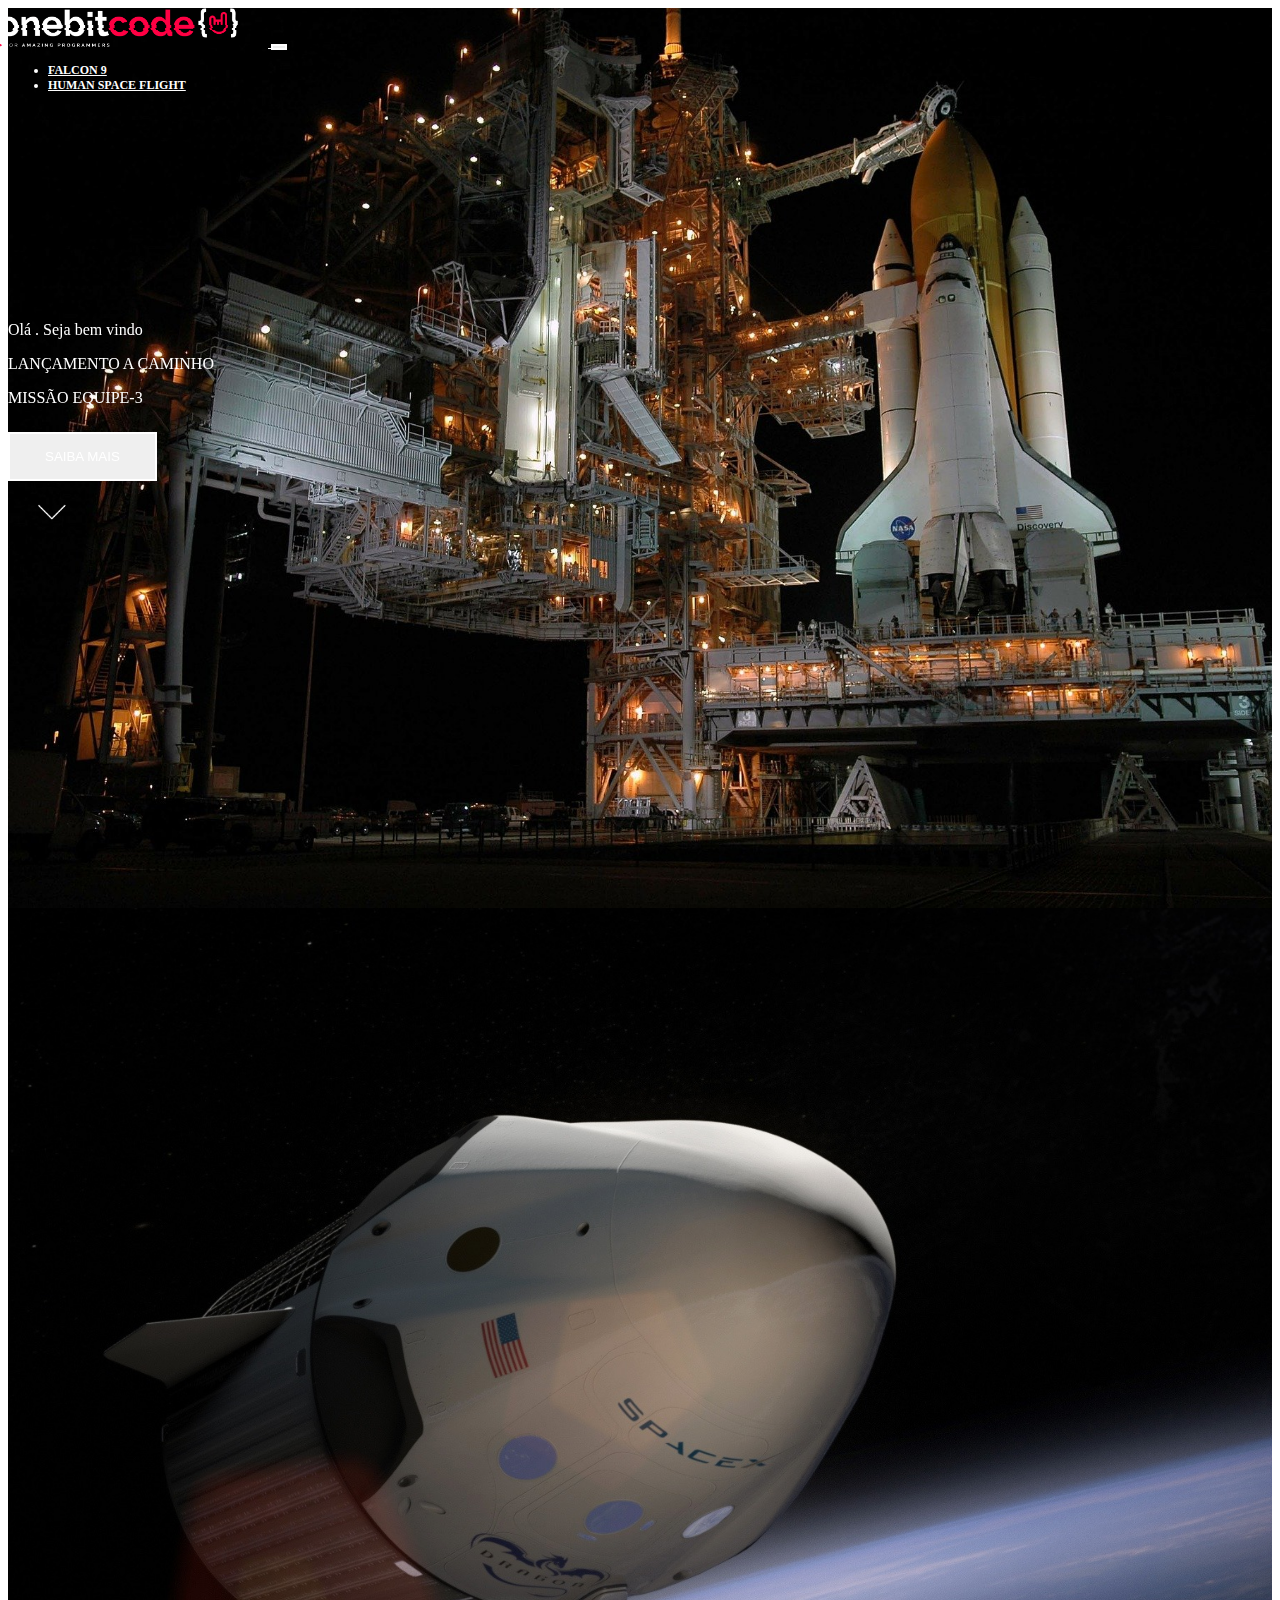
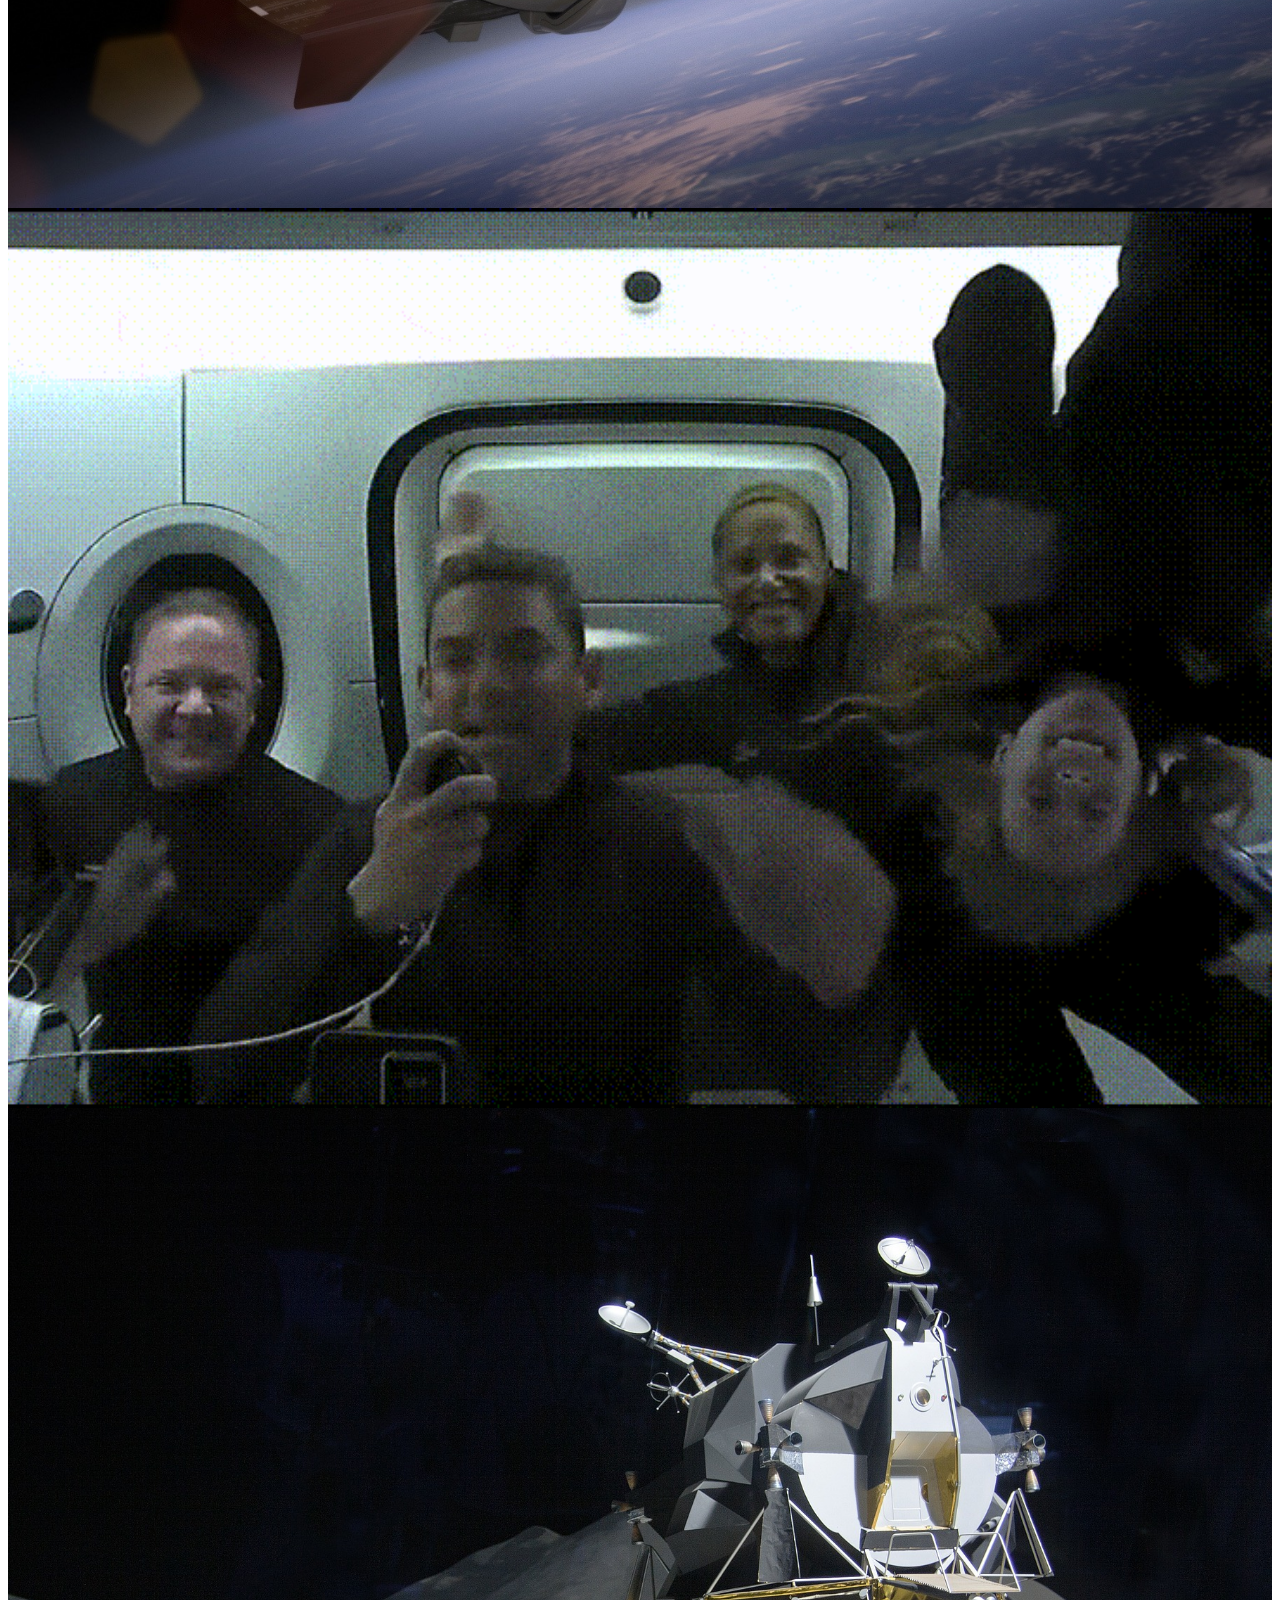
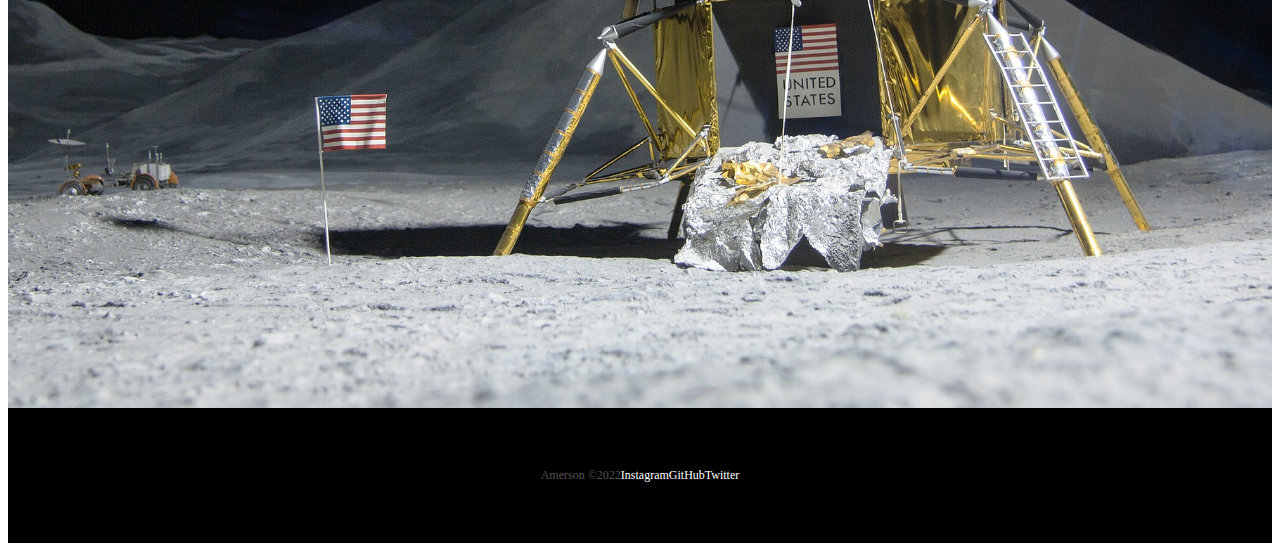
<file: index.html>
<!DOCTYPE html>
<html lang="pt-br">
  <head>
    <meta charset="UTF-8" />
    <meta http-equiv="X-UA-Compatible" content="IE=edge" />
    <meta name="viewport" content="width=device-width, initial-scale=1.0" />
    <title>OnebitX - HOME</title>
    

    <!-- Bootstrap css-->
    <!-- CSS only -->
    <link
      href="https://cdn.jsdelivr.net/npm/bootstrap@5.2.2/dist/css/bootstrap.min.css"
      rel="stylesheet"
      integrity="sha384-Zenh87qX5JnK2Jl0vWa8Ck2rdkQ2Bzep5IDxbcnCeuOxjzrPF/et3URy9Bv1WTRi"
      crossorigin="anonymous"
    />
    <!-- Link do css-->
    <link rel="stylesheet" href="./css/style.css" />
    <!-- Lib Text css-->
    <link rel="stylesheet" href="https://unpkg.com/aos@next/dist/aos.css" />
    <!-- Favicon-->
    <link
      rel="shortcut icon"
      href="./images/favicon.png"
      type="./images/OnebitX"
    />
    
  </head>
  <body>

    <div class="container-fluid container00 container01">
      <div class="container" >
        <header class="header">
          <nav class="navbar navbar-expand-lg navbar-dark bg-transparent pt-4">
            <div class="container-fluid">
              <a href="/index.html">
                <img src="./images/logo-obc-2021-darkbg.png" alt="Lobo OBX" class="logoPc">
              </a>
                <button class="navbar-toggler" type="button" data-bs-toggle="collapse" data-bs-target="#navbarNav" aria-controls="navbarNav" aria-expanded="false" aria-label="Toggle navigation">
                <span class="navbar-toggler-icon"></span>
                </button>
              <div class="collapse navbar-collapse" id="navbarNav">
              <ul class="navbar-nav">
              <li class="nav-item">
              <a class="nav-link active" aria-current="page" href="/falcon9.html" id="navItem">FALCON 9</a>
              </li>
              <li class="nav-item">
              <a class="nav-link active" aria-current="page" href="/humanSpace.html" id="navItem">HUMAN SPACE FLIGHT</a>
              </li>
              </div>
          </nav>
        </header>
      </div>

      <div class="container titlePadding" data-aos="fade-up" data-aos-duration="1500">
        <p class="h5 pb-5" id="launchComing">Olá <span id="usuario">Usuario</span>. Seja bem vindo</p>
        <p class="h5" id="launchComing">LANÇAMENTO A CAMINHO</p>
        <p class="h1 mediumTitle">MISSÃO EQUIPE-3</p>
        <button type="button" class="btn btn-outline-light mt-5" id="button">SAIBA MAIS</button>
      
        <div class="containe text-center">
          <img src="./images/home/arrowDown.gif" alt="arrowDown" class="arrowDown">
        </div>
      </div>
    </div>
    <div class="container-fluid container00 container02">
      <div class="container titlePadding" data-aos="fade-right" data-aos-duration="1500">
        <p class="h5" id="launchComing">MISSÃO CONCLUÍDA</p>
        <p class="h1 shortTitle">MISSÃO EQUIPE-2 RETORNOU PARA A TERRA</p>
        <button type="button" class="btn btn-outline-light mt-5" id="button">SAIBA MAIS</button>
      </div>
    </div>
    <div class="container-fluid container00 container03">
      <div class="container titlePadding" data-aos="fade-down" data-aos-duration="1500">
        <p class="h5" id="launchComing">MISSÃO CONCLUÍDA</p>
        <p class="h1 shortTitle">DRAGON RETORNOU PARA A TERRA</p>
        <button type="button" class="btn btn-outline-light mt-5" id="button">SAIBA MAIS</button>
      </div>
    </div>
    <div class="container-fluid container00 container04">
      <div class="container titlePadding"  data-aos="fade-down-right" data-aos-duration="1500">
        <p class="h1 mediumTitle" >STARSHIP POUSA ASTRONAUTAS DA NASA NA LUA</p>
        <button type="button" class="btn btn-outline-light mt-5" id="button">SAIBA MAIS</button>
      </div>
    </div>

    <footer class="container-fluid footer">
      <span class="me-4 copyAmerson">Amerson &copy;2022</span>
      <a href="https://instagram.com/amerson_as?igshid=YmMyMTA2M2Y=" target="_blank" class="me-4">Instagram</a>
      <a href="https://github.com/AmersonAS" target="_blank" class="me-4">GitHub</a>
      <a href="https://twitter.com/amerson_silva" target="_blank">Twitter</a>
    
    <!--Bootstrap script-->
    <!-- JavaScript Bundle with Popper -->
    
    <script
      src="https://cdn.jsdelivr.net/npm/bootstrap@5.2.2/dist/js/bootstrap.bundle.min.js"
      integrity="sha384-OERcA2EqjJCMA+/3y+gxIOqMEjwtxJY7qPCqsdltbNJuaOe923+mo//f6V8Qbsw3"
      crossorigin="anonymous"
    >
    </script>
    
        <script src="https://unpkg.com/aos@next/dist/aos.js"></script>
        
  <script>
    AOS.init();
  </script>
  <script src="usuario.js"></script>
  </footer>
    

  </body>
</html>
</file>
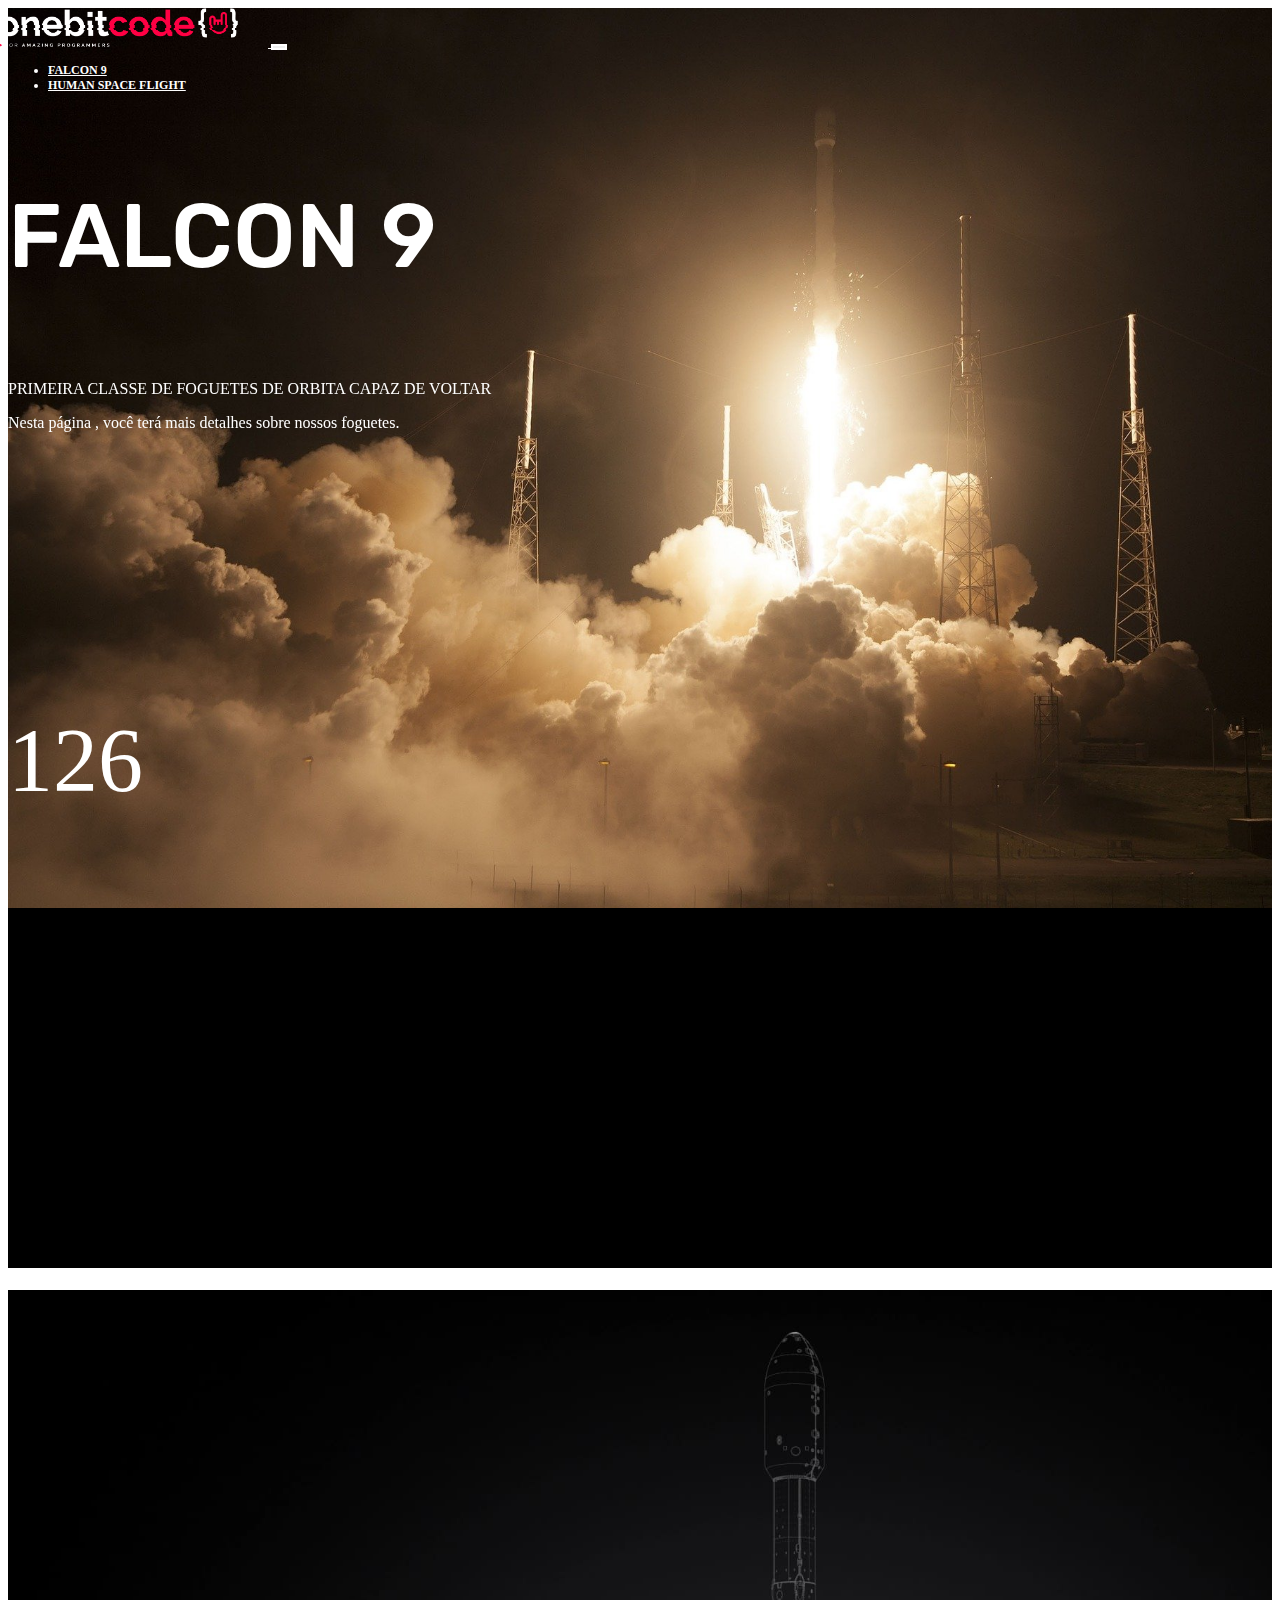
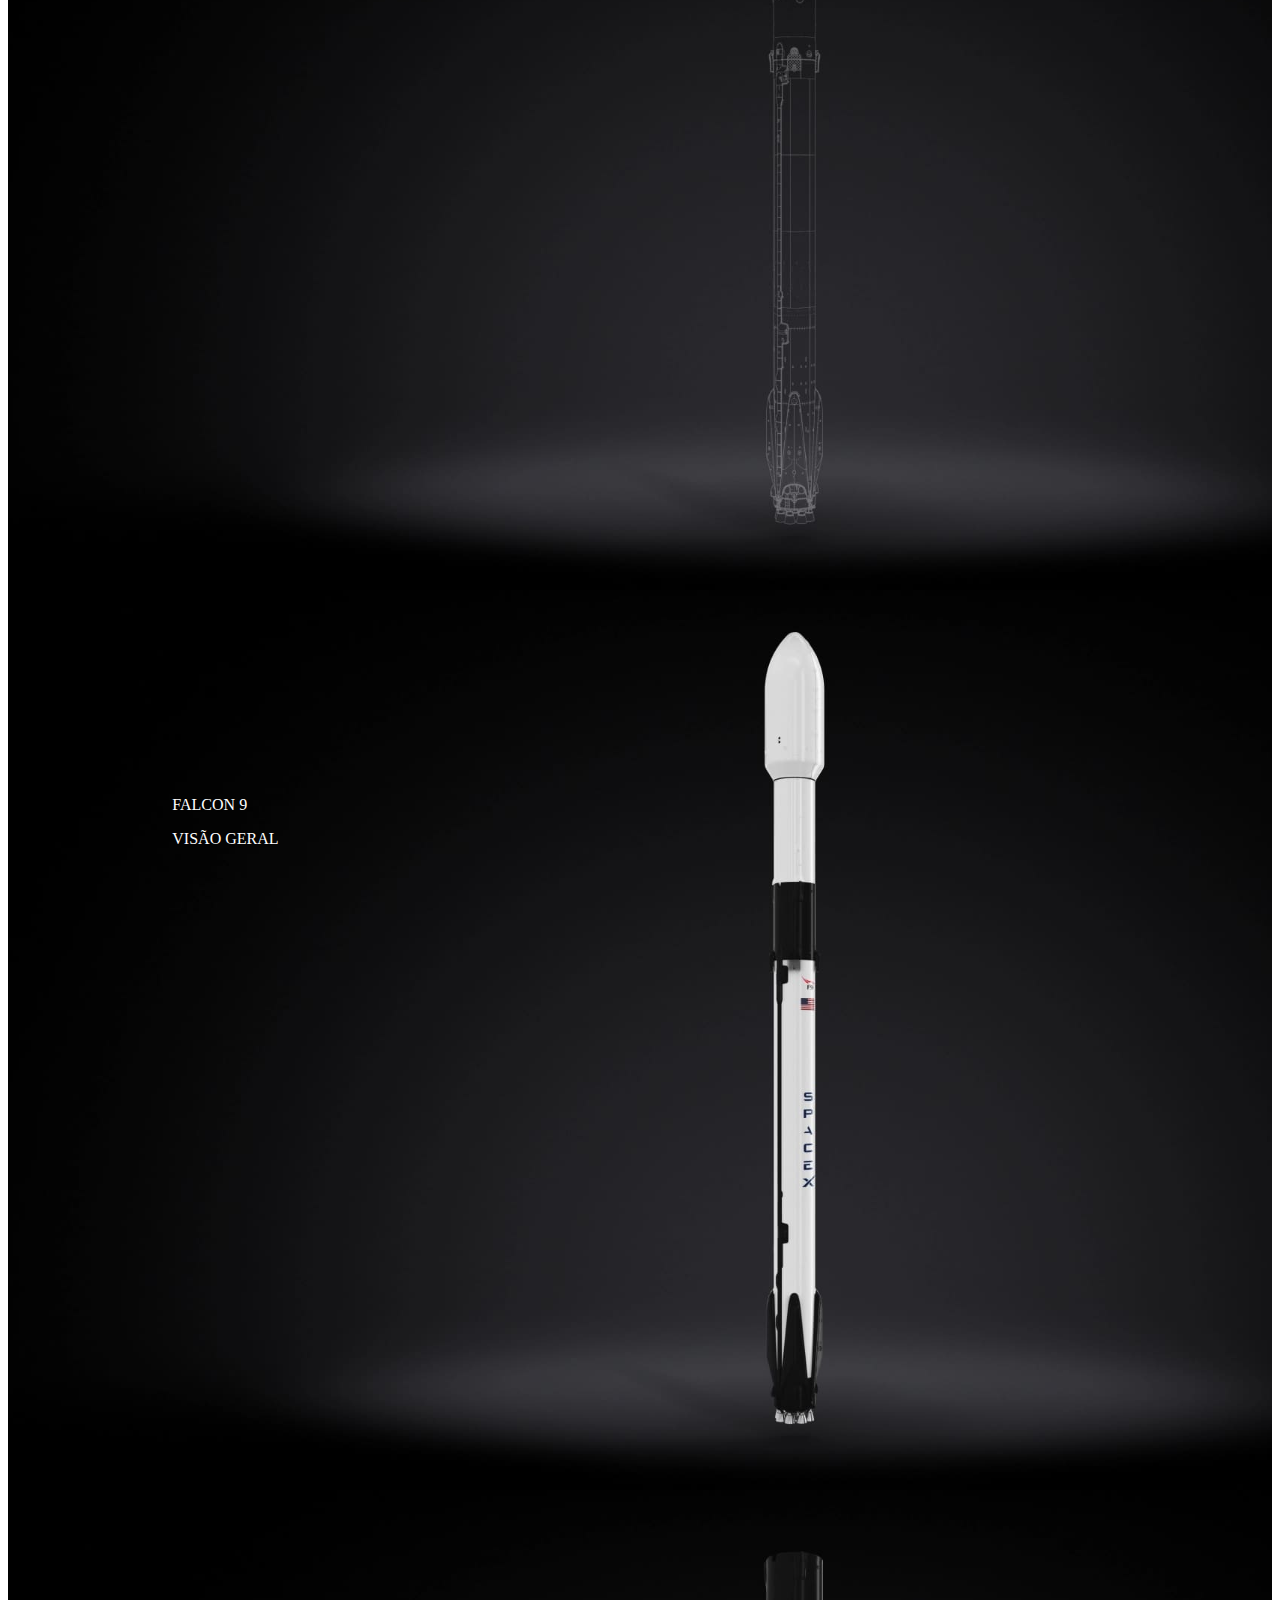
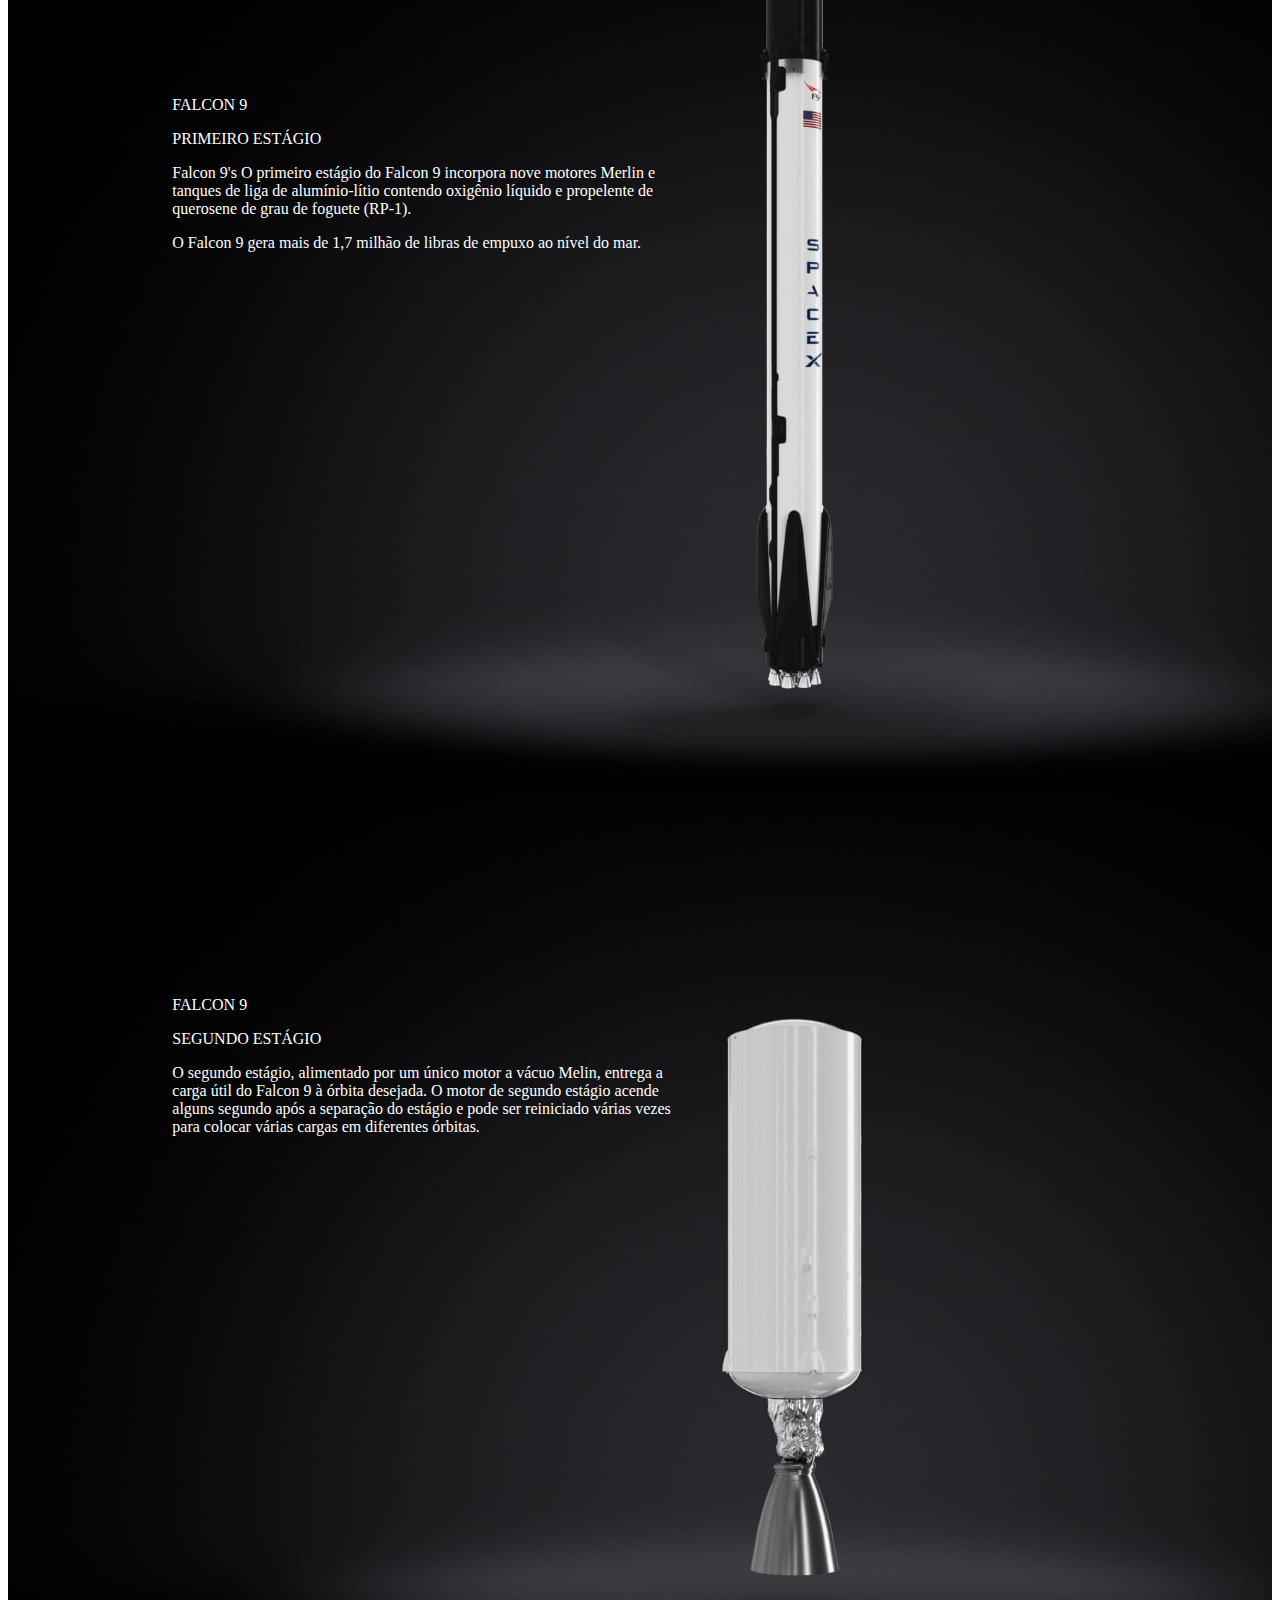
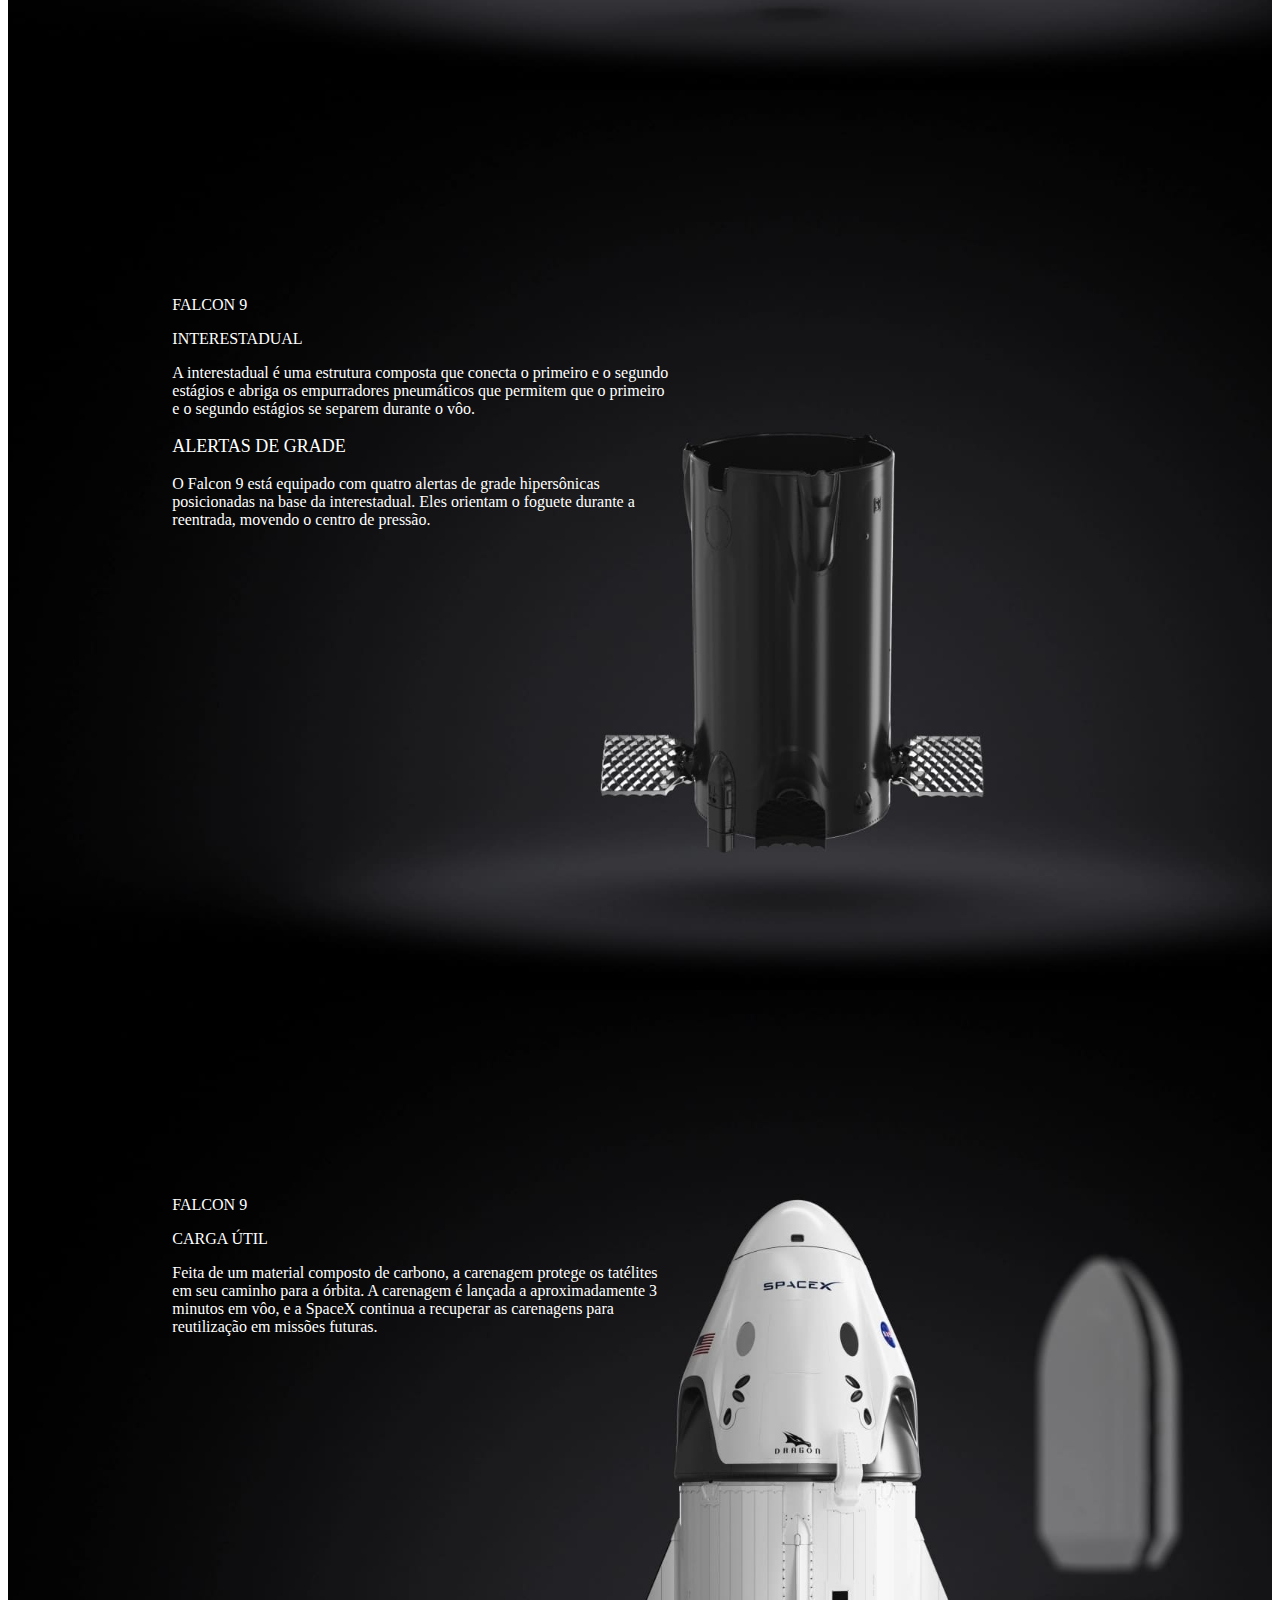
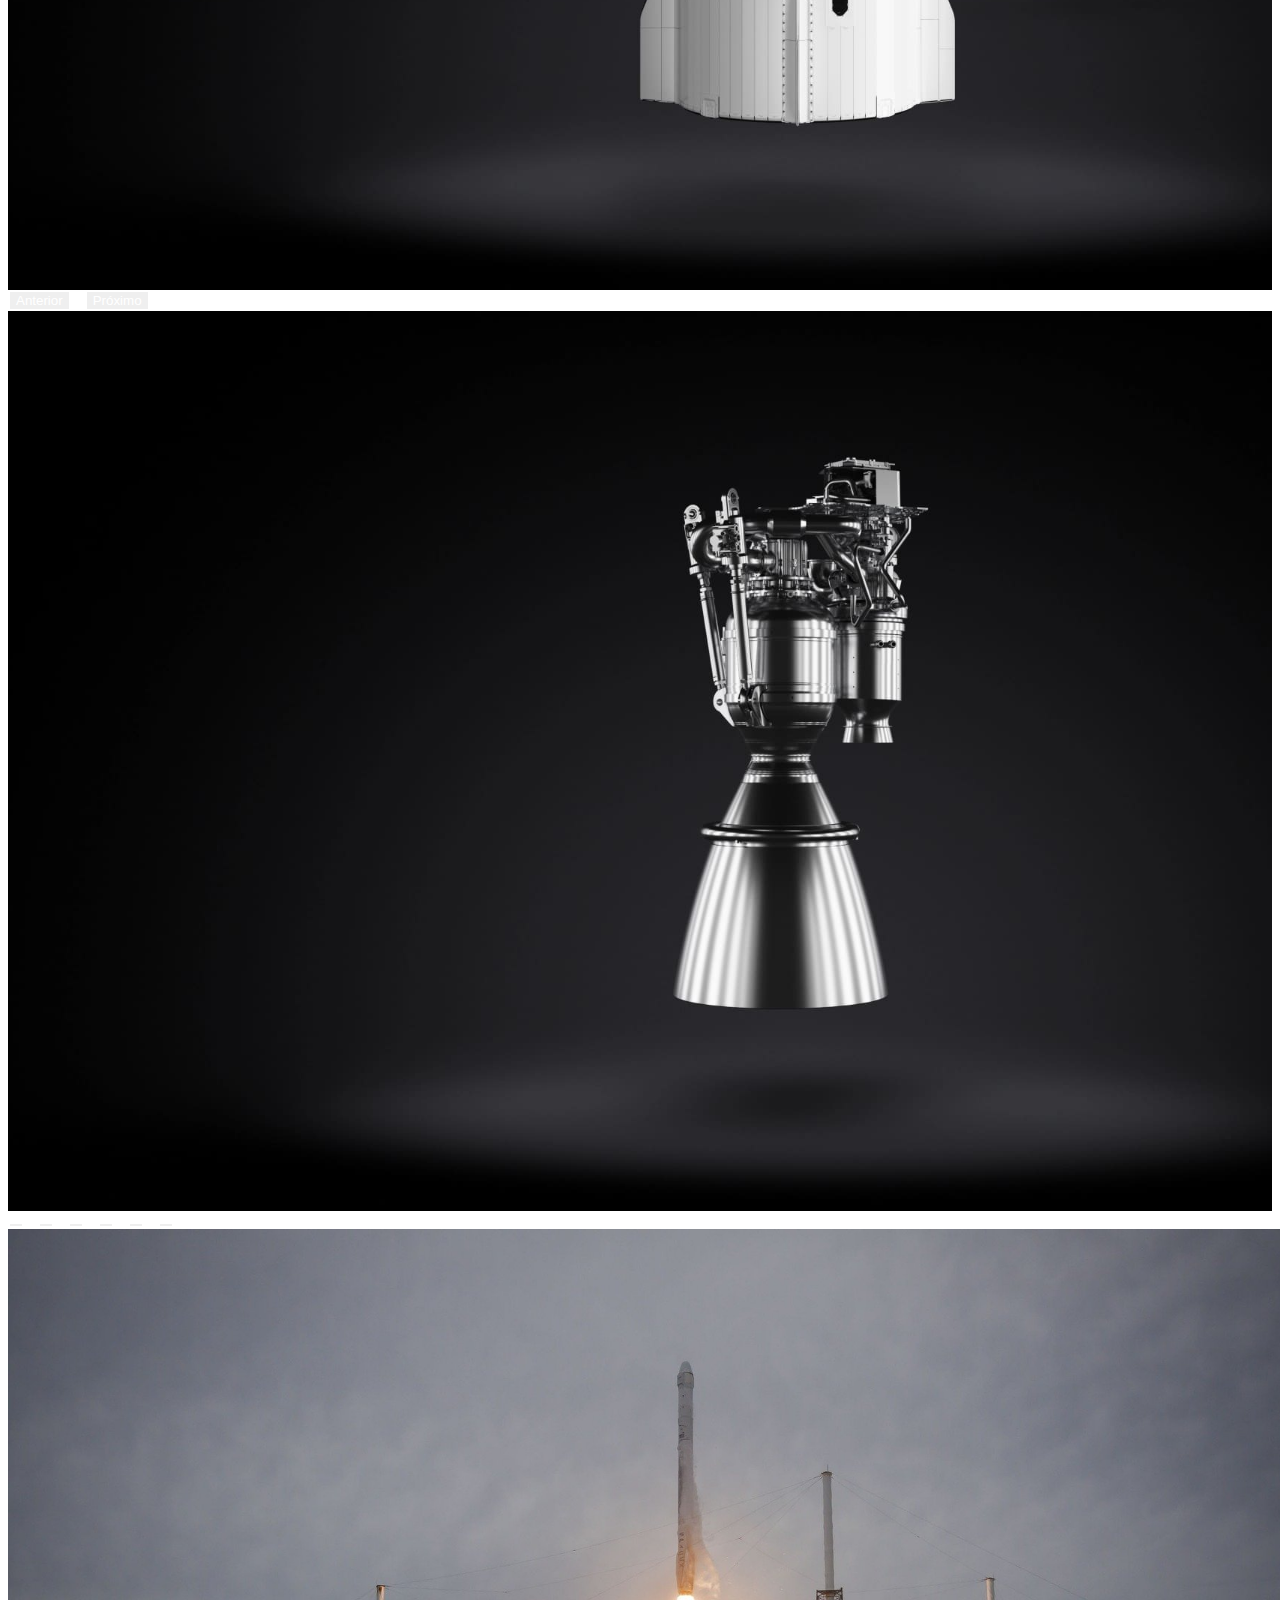
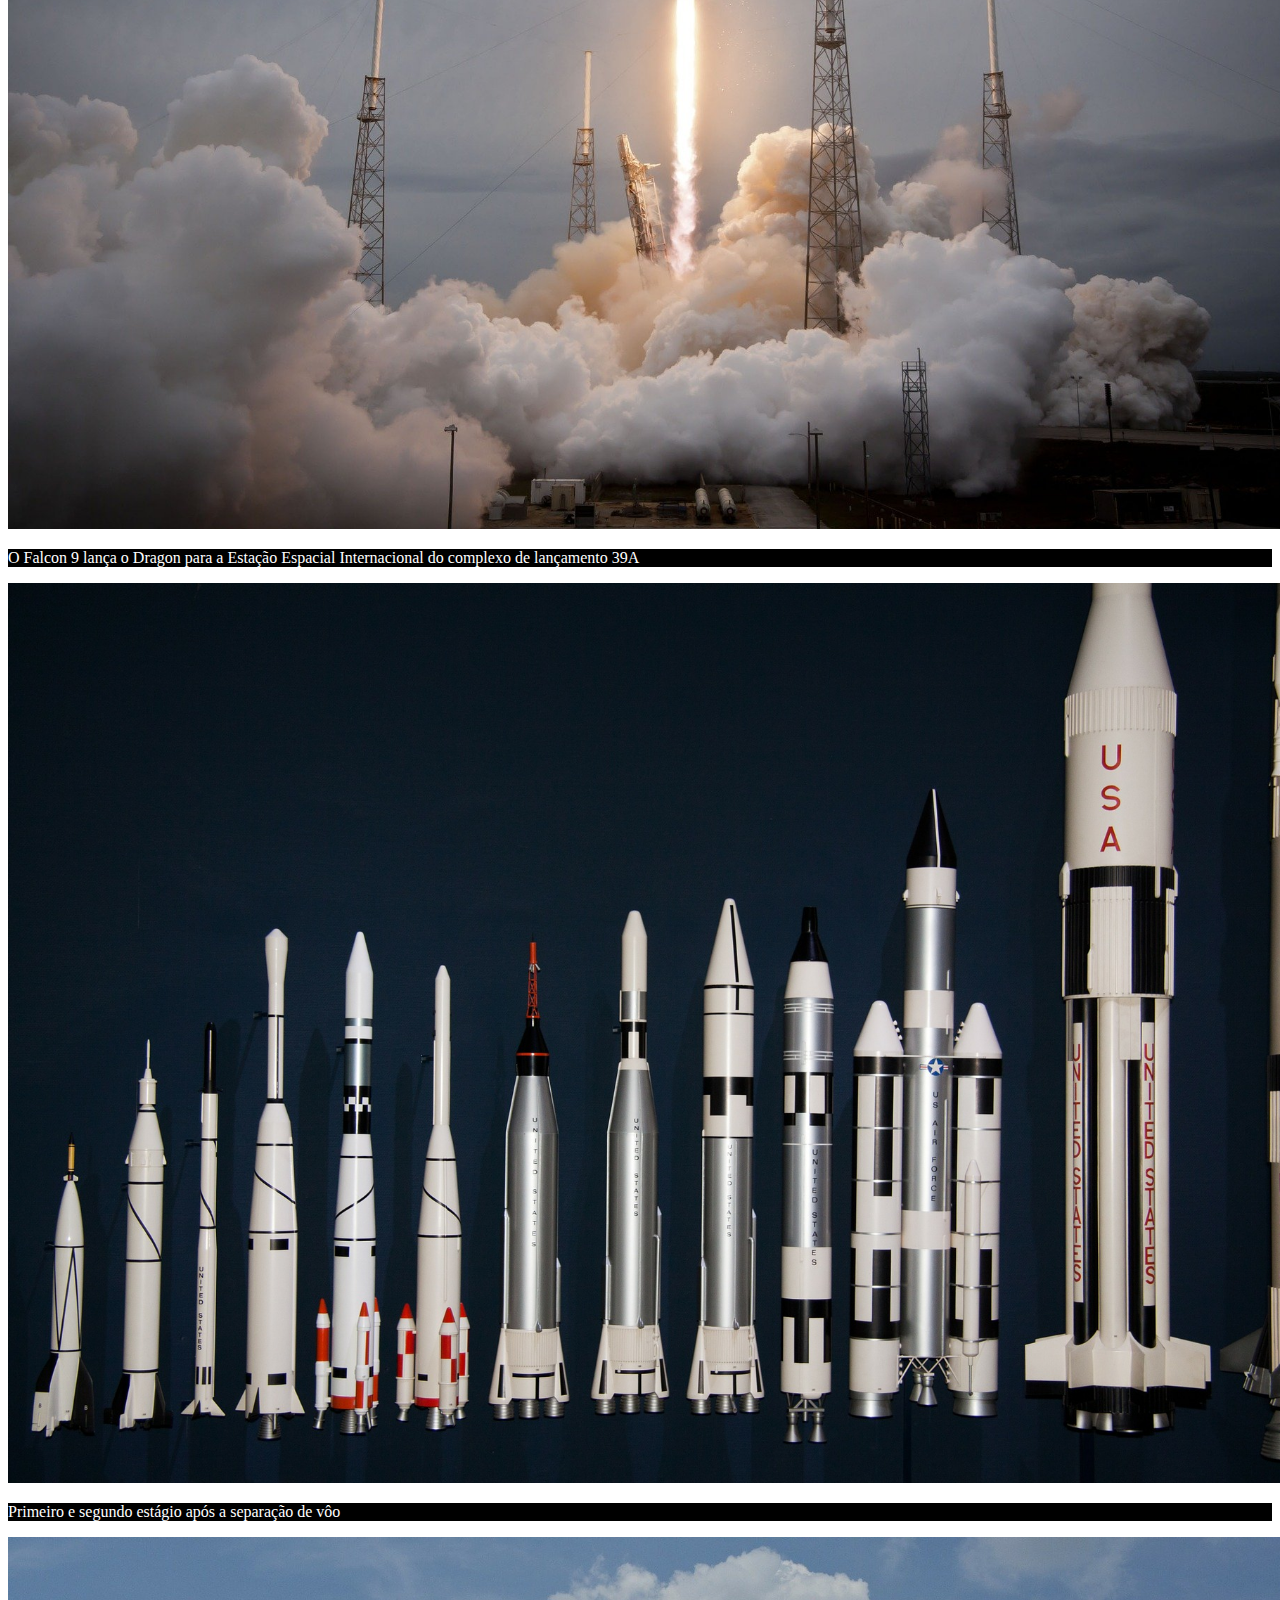
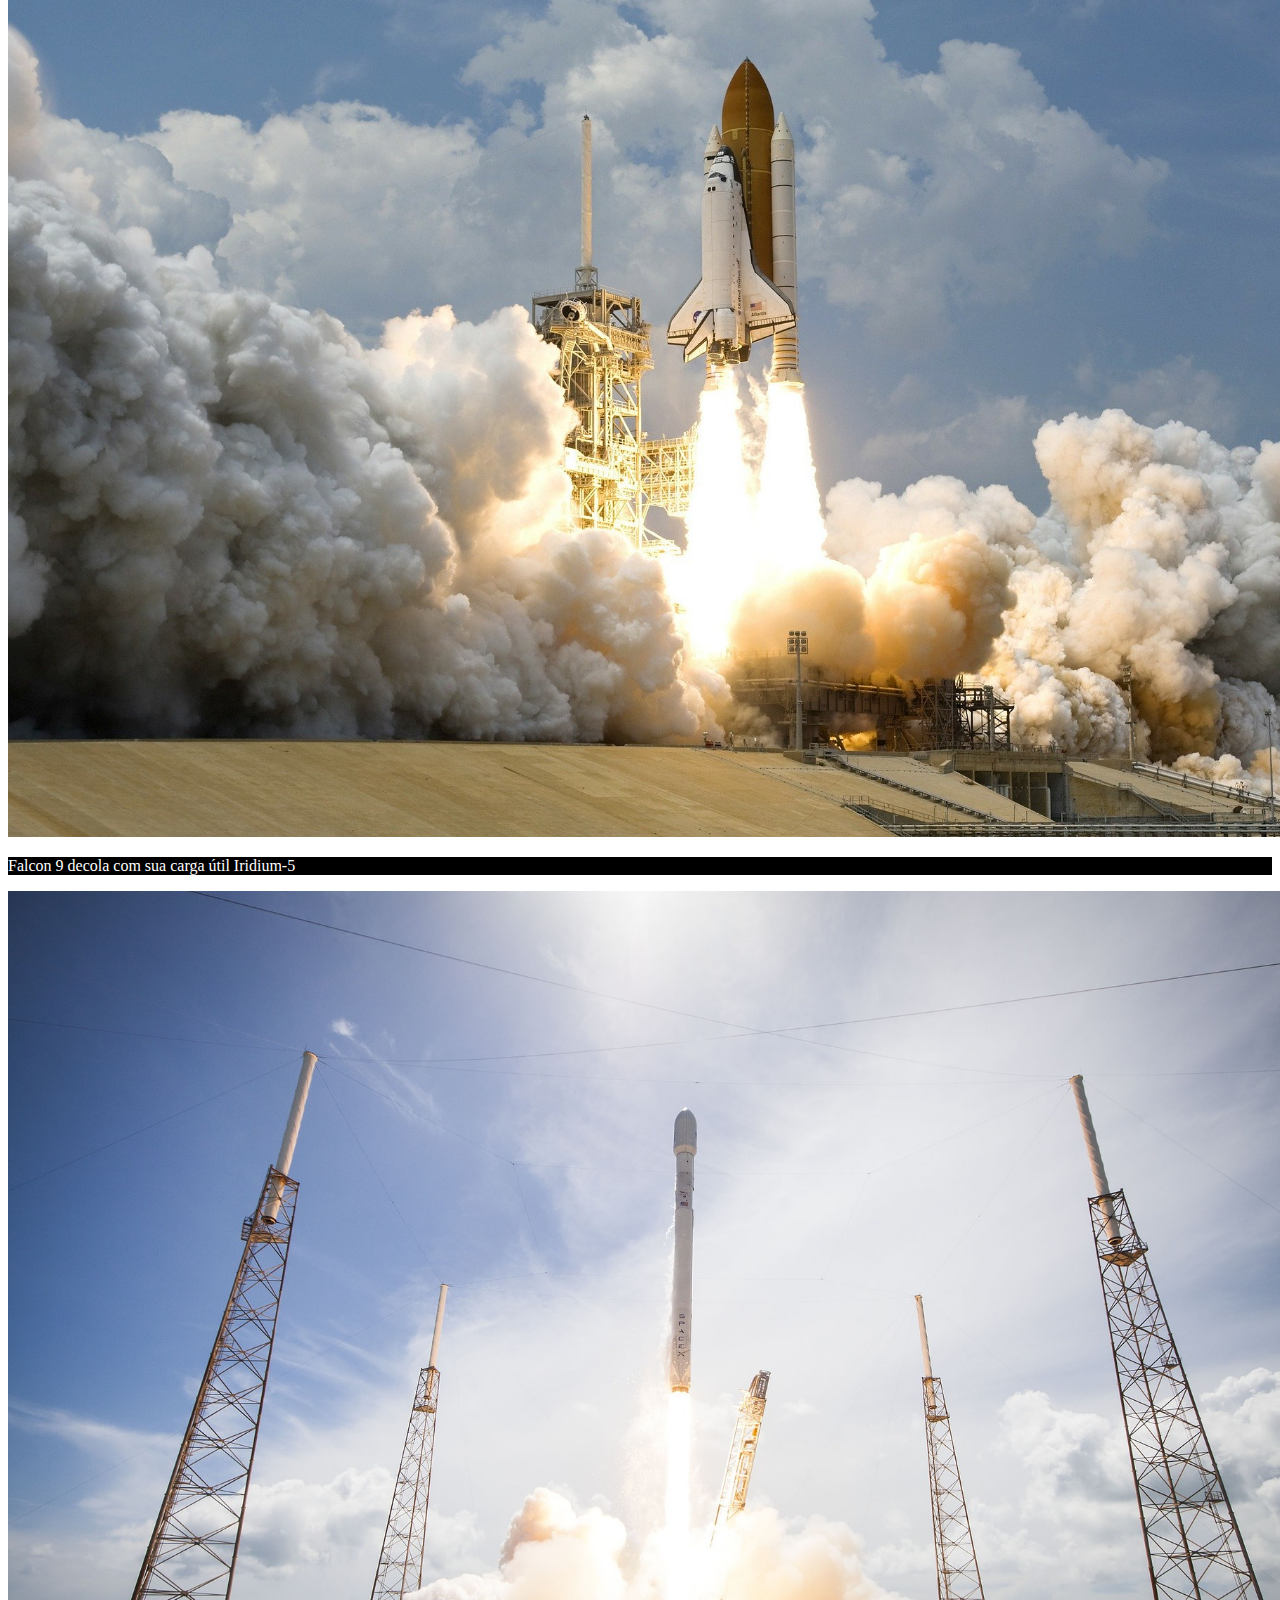
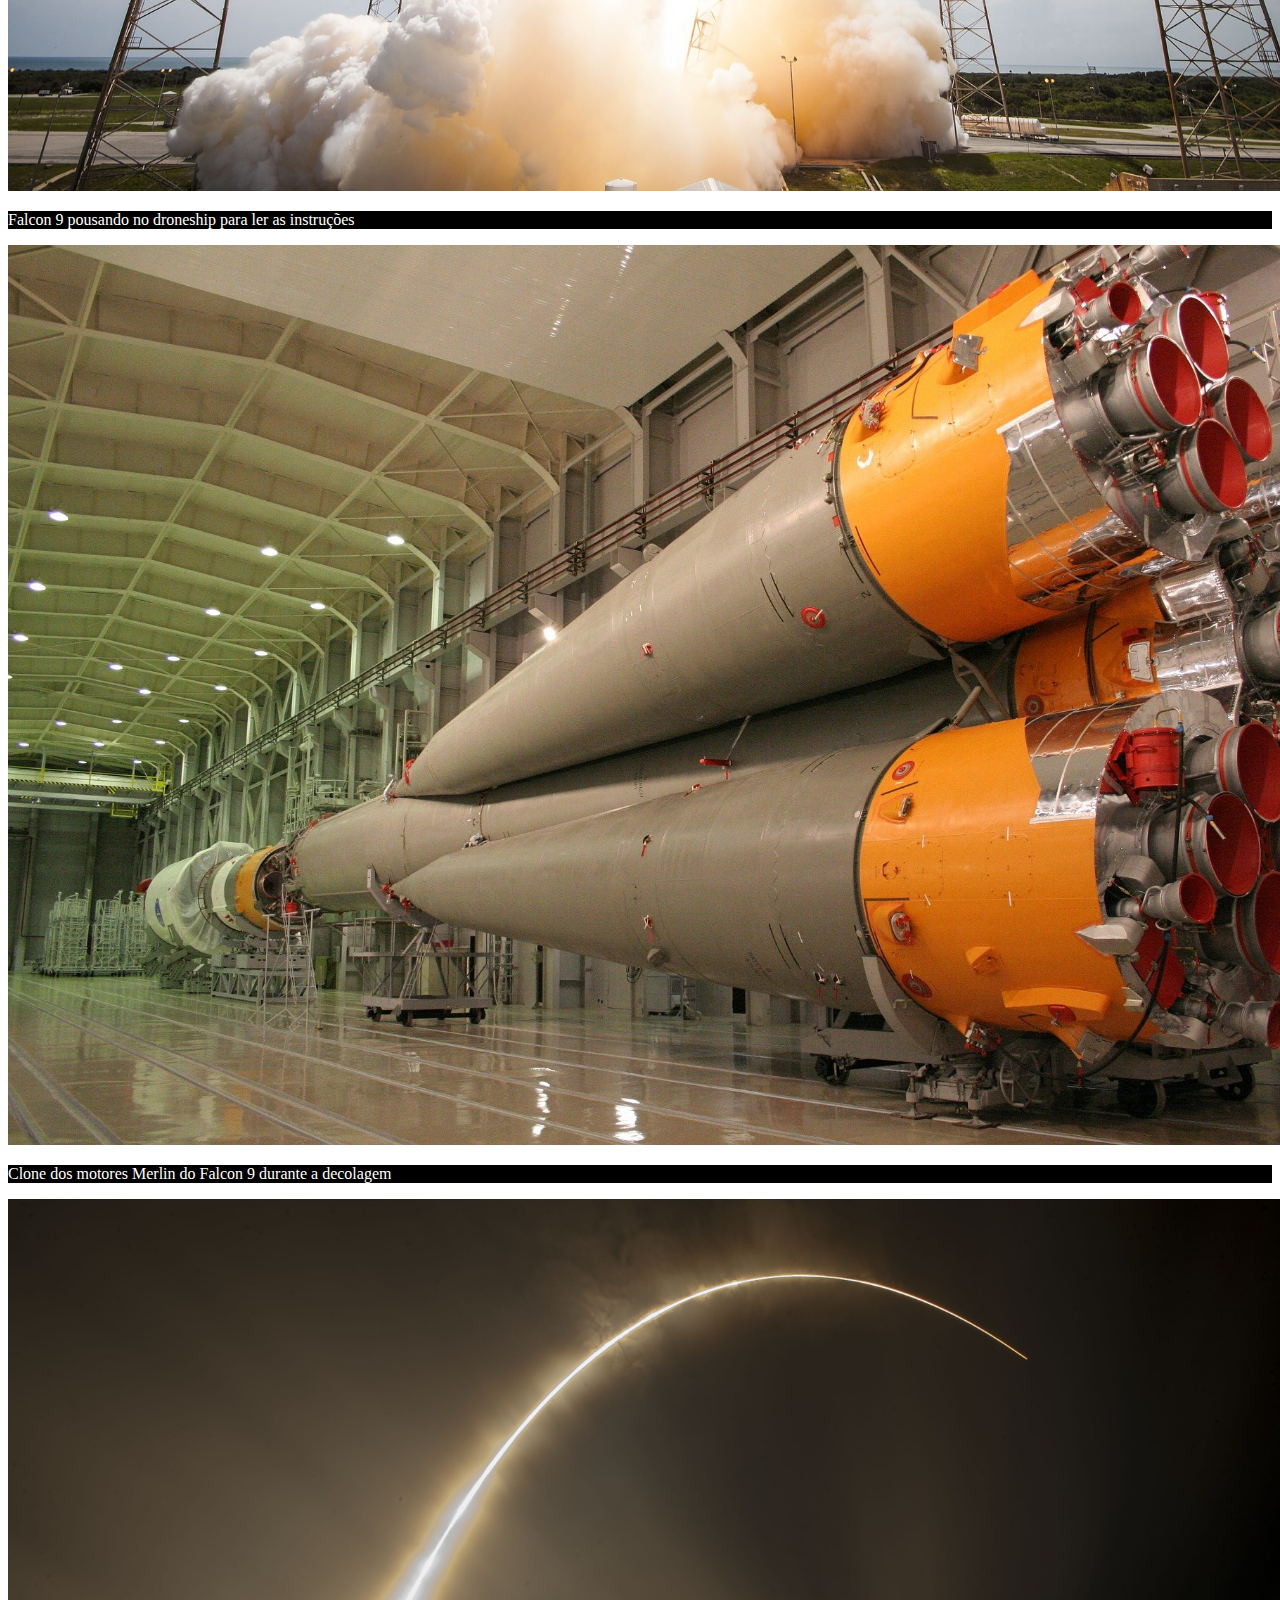
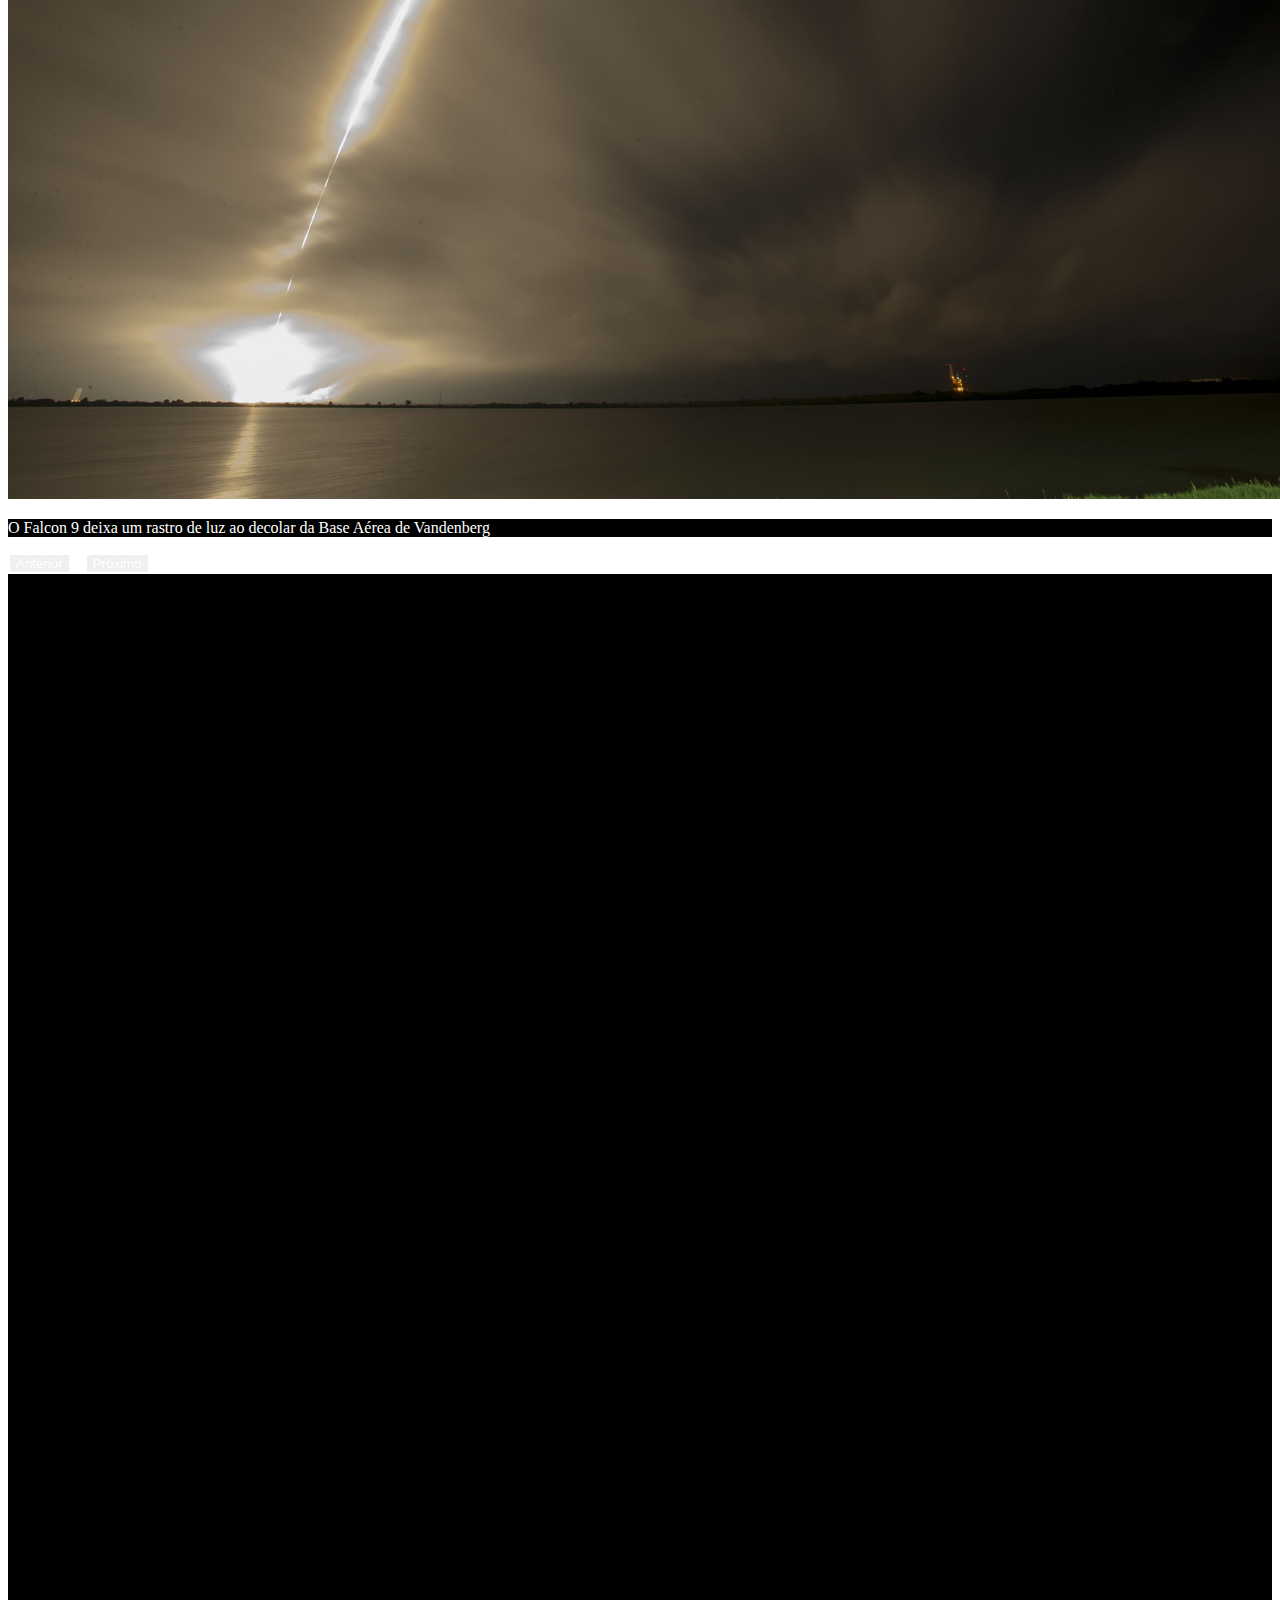
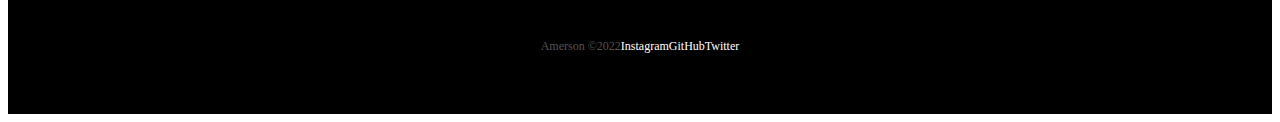
<file: falcon9.html>
<!DOCTYPE html>
<html lang="pt-br">
  <head>
    <meta charset="UTF-8" />
    <meta http-equiv="X-UA-Compatible" content="IE=edge" />
    <meta name="viewport" content="width=device-width, initial-scale=1.0" />
    <title>OnebitX - Falcon 9</title>
    

    <!-- Bootstrap css-->
    <!-- CSS only -->
    <link
      href="https://cdn.jsdelivr.net/npm/bootstrap@5.2.2/dist/css/bootstrap.min.css"
      rel="stylesheet"
      integrity="sha384-Zenh87qX5JnK2Jl0vWa8Ck2rdkQ2Bzep5IDxbcnCeuOxjzrPF/et3URy9Bv1WTRi"
      crossorigin="anonymous"
    />
    <!-- Link do css-->
    <link rel="stylesheet" href="./css/style.css" />
    <!-- Lib Text css-->
    <link href="https://unpkg.com/aos@2.3.1/dist/aos.css" rel="stylesheet">
    <!-- Favicon-->
    <link
      rel="shortcut icon"
      href="./images/favicon.png"
      type="./images/OnebitX"
    />
    
    
  </head>
  <body>

    <div class="container-fluid container00 container05">
      <div class="container" >
        <header class="header">
          <nav class="navbar navbar-expand-lg navbar-dark bg-transparent pt-4">
            <div class="container-fluid">
              <a href="/index.html">
                <img src="./images/logo-obc-2021-darkbg.png" alt="Lobo OBX" class="logoPc">
              </a>
                <button class="navbar-toggler" type="button" data-bs-toggle="collapse" data-bs-target="#navbarNav" aria-controls="navbarNav" aria-expanded="false" aria-label="Toggle navigation">
                <span class="navbar-toggler-icon"></span>
                </button>
              <div class="collapse navbar-collapse" id="navbarNav">
              <ul class="navbar-nav">
              <li class="nav-item">
              <a class="nav-link active" aria-current="page" href="/falcon9.html" id="navItem">FALCON 9</a>
              </li>
              <li class="nav-item">
              <a class="nav-link active" aria-current="page" href="/humanSpace.html" id="navItem">HUMAN SPACE FLIGHT</a>
              </li>
              </div>
          </nav>
        </header>
      </div>

      <div class="container text-center titleContent" data-aos="fade-up" data-aos-duration="1500">
        <p class="h1 titleFalcon9">FALCON 9</p>
        <p class="h5 subTitleFalcon">PRIMEIRA CLASSE DE FOGUETES DE ORBITA CAPAZ DE VOLTAR</p>
        <p class="h5 subTitleFalcon mt-5">Nesta página <span id="usuario">Usuario</span> , você terá mais detalhes sobre nossos foguetes.</p>
        
        
      </div>
    </div>
    <div class="container-fluid numbers">
      <div class="row text-center">
        <div class="col-s col">
          <p class="h1 titleNumb" data-aos="flip-up" data-aos-duration="1100">126</p>
          <p class="subTitleNumb" data-aos="flip-up" data-aos-duration="1050">LANÇAMENTOS TOTAIS</p>
        </div>
        <div class="col">
          <p class="h1 titleNumb" data-aos="flip-left" data-aos-duration="1150">86</p>
          <p class="subTitleNumb" data-aos="flip-left" data-aos-duration="1100">DESEMBARQUES TOTAIS</p>
  
        </div>
        <div class="col-sm col3">
          <p class="h1 titleNumb" data-aos="flip-right" data-aos-duration="1200">68</p>

          <p class="subTitleNumb" data-aos="flip-left" data-aos-duration="1300">FOGUETES RECUPERADOS</p>


        </div>
      </div>
    </div>
    <div class="container-fluid container00 container06">
      <div class="container containerFalcoon9Desc">
        <p class="falcon9Desc" data-aos="fade-right" data-aos-duration="1000" id="launchComing">
          O Falcon 9 é um foguete reutilizável de dois estágios projetados e fabricado pela  SpaceX para o transporte confiável e seguro de pessoas e cargas úteis para a órbita da Terra e além. Falcon 9 é o primeiro foguete reutilizável de classe orbital do mundo. A capacidade de reutilização permite que a SpaceX refile as partes mais caras do foguete, o que, por sua vez, reduz o custo de acesso ao espaço. 
        </p>
      </div>
    </div>
    
    <div id="carouselExampleInterval" class="carousel slide" data-bs-ride="carousel">
      <div class="carousel-inner">
        <div class="carousel-item active container00 carrossel01"  data-bs-interval="10000">
          <div class="container" id="overViewPosition"><p class="subTitleOvewView">FALCON 9</p>

            <p class="h3 titleOvewView">VISÃO GERAL</p>

            <table class="table" id="widthtable">

            <tbody>
              <tr data-aos="fade-right" data-aos-duration="1500">
                <td>ALTURA</td>
                <td class="text-end">70 m<span class="corEscutaTxt">/ 229.6 f</span></td>
              </tr>

              <tr data-aos="fade-right" data-aos-duration="1200">
                <td>DIAMETRO</td>
                <td class="text-end">3.7 m<span class="corEscutaTxt">/ 12 ft</span></td>
              </tr>

              <tr data-aos="fade-right" data-aos-duration="1500">
                 <td>MASSA</td>
                 <td class="text-end">549,054 kg<span class="corEscutaTxt">/ 1,207,920 lb</span></td>
              </tr>
                  
              <tr data-aos="fade-right" data-aos-duration="1400">
                <td>CARGA MÁXIMA PARA LEO</td>
                <td class="text-end">22,800 kg<span class="corEscutaTxt">/ 50,265 lb</span></td>
              </tr>

              <tr data-aos="fade-right" data-aos-duration="1400">
                <td>CARGA MÁXIMA PARA MARTE</td>
                <td class="text-end">4,020 kg<span class="corEscutaTxt">/ 8,860 lb</span></td>
              </tr>
            </tbody>
            </table>
          </div>
        </div>
        <div class="carousel-item container00 carrossel02" data-bs-interval="10000">
          <div class="container" id="overViewPosition">
            <p class="subTitleOvewView">FALCON 9</p>

            <p class="h3 titleOvewView">PRIMEIRO ESTÁGIO</p>

            <p>Falcon 9's O primeiro estágio do Falcon 9 incorpora nove motores Merlin e tanques de liga de alumínio-lítio contendo oxigênio líquido e propelente de querosene de grau de foguete (RP-1).</p>
          <p> O Falcon 9 gera mais de 1,7 milhão de libras de empuxo ao nível do mar.</p>
          </div>
        </div>
        <div class="carousel-item container00 carrossel03" data-bs-interval="10000">
          <div class="container" id="overViewPosition">
          <p class="subTitleOvewView">FALCON 9</p>

          <p class="h3 titleOvewView">SEGUNDO ESTÁGIO</p>

          <p>O segundo estágio, alimentado por um único motor a vácuo Melin, entrega a carga útil do Falcon 9 à órbita desejada. O motor de segundo estágio acende alguns segundo após a separação do estágio e pode ser reiniciado várias vezes para colocar várias cargas em diferentes órbitas.</p>

          <table class="table" id="widthtable">

            <tbody>
              <tr data-aos="fade-right" data-aos-duration="1500">
                <td>NÚMERO DE MOTORES</td>
                <td class="text-end">1 vacuum</td>
              </tr>

              <tr data-aos="fade-right" data-aos-duration="1200">
                <td>TEMPO DE QUEIMA</td>
                <td class="text-end">397seg</td>
              </tr>

              <tr data-aos="fade-right" data-aos-duration="1500">
                 <td>IMPULSO</td>
                 <td class="text-end">981 kN / 220.500 lbf</td>
              </tr>
                  
              

              
            </tbody>
          </table>
          </div>
        </div>
        <div class="carousel-item container00 carrossel04" data-bs-interval="10000">
          <div class="container" id="overViewPosition">
          
            <p class="subTitleOvewView">FALCON 9</p>

            <p class="h3 titleOvewView">INTERESTADUAL</p>

            <p>A interestadual é uma estrutura composta que conecta o primeiro e o segundo estágios e abriga os empurradores pneumáticos que permitem que o primeiro e o segundo estágios se separem durante o vôo.</p>

          <p style="font-size: 18px;">ALERTAS DE GRADE</p>

          <p>O Falcon 9 está equipado com quatro alertas de grade hipersônicas posicionadas na base da interestadual. Eles orientam o foguete durante a reentrada, movendo o centro de pressão.</p>
          </div>
        </div>
        <div class="carousel-item container00 carrossel05" data-bs-interval="10000">
          <div class="container" id="overViewPosition">
            <p class="subTitleOvewView">FALCON 9</p>

            <p class="h3 titleOvewView">CARGA ÚTIL</p>

            <p>Feita de um material composto de carbono, a carenagem protege os tatélites em seu caminho para a órbita. A carenagem é lançada a aproximadamente 3 minutos em vôo, e a SpaceX continua a recuperar as carenagens para reutilização em missões futuras.</p>

            <table class="table" id="widthtable">

                  <tbody>
                    <tr data-aos="fade-right" data-aos-duration="1500">
                      <td>ALTURA</td>
                      <td class="text-end">13,1m/43 ft</td>
                    </tr>

                    <tr data-aos="fade-right" data-aos-duration="1200">
                      <td>DIÂMETRO</td>
                      <td class="text-end">5,2m/17,1 ft</td>
                    </tr>

                  </tbody>
            </table>
          </div>
        </div>
        
      </div>
      <button class="carousel-control-prev" type="button" data-bs-target="#carouselExampleInterval" data-bs-slide="prev">
        <span class="carousel-control-prev-icon" aria-hidden="true"></span>
        <span class="visually-hidden">Anterior</span>
      </button>
      <button class="carousel-control-next" type="button" data-bs-target="#carouselExampleInterval" data-bs-slide="next">
        <span class="carousel-control-next-icon" aria-hidden="true"></span>
        <span class="visually-hidden">Próximo</span>
      </button>
    </div>

    <div class=" container-fluid container00 container07">
      <div class="container" data-aos="fade-down" data-bs-interval="10000" id="overViewPosition">
        <p class="subTitleOvewView">FALCON 9</p>

        <p class="h3 titleOvewView">MERLIN</p>

        <p>Merlin é uma familia de motores de foguete desenvolvida pela SpaceX para uso em seus veículos de lançamento Falcon 1, Falcon 9 e Falcon Heavy. Os motores Merlin usam querosene de grau de foguete (RP-1) e oxigênio líquido como propelentes de foguete em um ciclo de energia de gerador a gás. O motor Merlin foi originalmente projetado para recuperação e reutilização.</p>

        <table class="table" id="widthtable">

              <tbody>
                <tr data-aos="fade-right" data-aos-duration="1500">
                  <td>PROPULSOR</td>
                  <td class="text-end">LOX / RP-1</td>
                </tr>

                <tr data-aos="fade-right" data-aos-duration="1200">
                  <td>IMPULSO</td>
                  <td class="text-end">845 kN / 190.000 lbf</td>
                </tr>

              </tbody>
        </table>
      </div>

    </div>

    <div id="carouselExampleDark" class="carousel carousel-dark slide" data-bs-ride="carousel">
      <div class="carousel-indicators">
        <button type="button" data-bs-target="#carouselExampleDark" data-bs-slide-to="0" class="active" aria-current="true" aria-label="Slide 1"></button>
        <button type="button" data-bs-target="#carouselExampleDark" data-bs-slide-to="1" aria-label="Slide 2"></button>
        <button type="button" data-bs-target="#carouselExampleDark" data-bs-slide-to="2" aria-label="Slide 3"></button>
        <button type="button" data-bs-target="#carouselExampleDark" data-bs-slide-to="3" aria-label="Slide 4"></button>
        <button type="button" data-bs-target="#carouselExampleDark" data-bs-slide-to="4" aria-label="Slide 5"></button>
        <button type="button" data-bs-target="#carouselExampleDark" data-bs-slide-to="5" aria-label="Slide 6"></button>
      </div>
      <div class="carousel-inner">
        <div class="carousel-item active carrosselSlide" data-bs-interval="10000">
          <img src="./images/falcon9/09.jpg" class="d-block w-100" alt="...">
          <div class="carousel-caption d-none d-md-block">
            
            <p class="carrosselText">O Falcon 9 lança o Dragon para a Estação Espacial Internacional do complexo de lançamento 39A</p>
          </div>
        </div>
        <div class="carousel-item carrosselSlide" data-bs-interval="10000">
          <img src="./images/falcon9/10.jpg" class="d-block w-100" alt="...">
          <div class="carousel-caption d-none d-md-block">

            <p class="carrosselText">Primeiro e segundo estágio após a separação de vôo</p>
          </div>
        </div>
        <div class="carousel-item carrosselSlide" data-bs-interval="10000">
          <img src="/images/falcon9/11.jpg" class="d-block w-100" alt="...">
          <div class="carousel-caption d-none d-md-block">
            
            <p class="carrosselText">Falcon 9 decola com sua carga útil Iridium-5</p>
          </div>
        </div>
        <div class="carousel-item carrosselSlide" data-bs-interval="10000">
          <img src="/images/falcon9/12.jpg" class="d-block w-100" alt="...">
          <div class="carousel-caption d-none d-md-block">
            
            <p class="carrosselText">Falcon 9 pousando no droneship para ler as instruções</p>
          </div>
        </div>
        <div class="carousel-item carrosselSlide" data-bs-interval="10000">
          <img src="/images/falcon9/13.jpg" class="d-block w-100" alt="...">
          <div class="carousel-caption d-none d-md-block">
            
            <p class="carrosselText">Clone dos motores Merlin do Falcon 9 durante a decolagem</p>
          </div>
        </div>
        <div class="carousel-item carrosselSlide" data-bs-interval="10000">
          <img src="/images/falcon9/14.jpg" class="d-block w-100" alt="...">
          <div class="carousel-caption d-none d-md-block">
            
            <p class="carrosselText">O Falcon 9 deixa um rastro de luz ao decolar da Base Aérea de Vandenberg</p>
          </div>
        </div>
      </div>
      <button class="carousel-control-prev" type="button" data-bs-target="#carouselExampleDark" data-bs-slide="prev">
        <span class="carousel-control-prev-icon" aria-hidden="true"></span>
        <span class="visually-hidden">Anterior</span>
      </button>
      <button class="carousel-control-next" type="button" data-bs-target="#carouselExampleDark" data-bs-slide="next">
        <span class="carousel-control-next-icon" aria-hidden="true"></span>
        <span class="visually-hidden">Próximo</span>
      </button>
    </div>

    <div class="container-fluid text-center downloadDesc">
      <p data-aos="zoom-in" data-bs-interval="10000">Para mais informações sobre os serviços entre em contato com <a href="https://instagram.com/amerson_as?igshid=YmMyMTA2M2Y=" target="_blank" class="emailAmerson">amersonsilva3@gmail.com</a></p>

      <button type="button" class="btn btn-outline-light p-3" data-aos="zoom-out-right" data-bs-interval="1500">GUIA DO USUÁRIO</button>
      <button type="button" class="btn btn-outline-light p-3" data-aos="zoom-out-left" data-bs-interval="1500">CAPACIDADES E SERVIÇOS</button>
    </div>

    <footer class="container-fluid footer">
      <span class="me-4 copyAmerson">Amerson &copy;2022</span>
      <a href="https://instagram.com/amerson_as?igshid=YmMyMTA2M2Y=" target="_blank" class="me-4">Instagram</a>
      <a href="https://github.com/AmersonAS" target="_blank" class="me-4">GitHub</a>
      <a href="https://twitter.com/amerson_silva" target="_blank">Twitter</a>
    </footer>
    <!--Bootstrap script-->
    <!-- JavaScript Bundle with Popper -->
    <script
      src="https://cdn.jsdelivr.net/npm/bootstrap@5.2.2/dist/js/bootstrap.bundle.min.js"
      integrity="sha384-OERcA2EqjJCMA+/3y+gxIOqMEjwtxJY7qPCqsdltbNJuaOe923+mo//f6V8Qbsw3"
      crossorigin="anonymous"
    ></script>
    <!-- Lib Text script
    --><script src="https://unpkg.com/aos@next/dist/aos.js"></script>
  <script>
    AOS.init();

    
  </script>
  <script src="usuario.js"></script>
  </body>
</html>
</file>
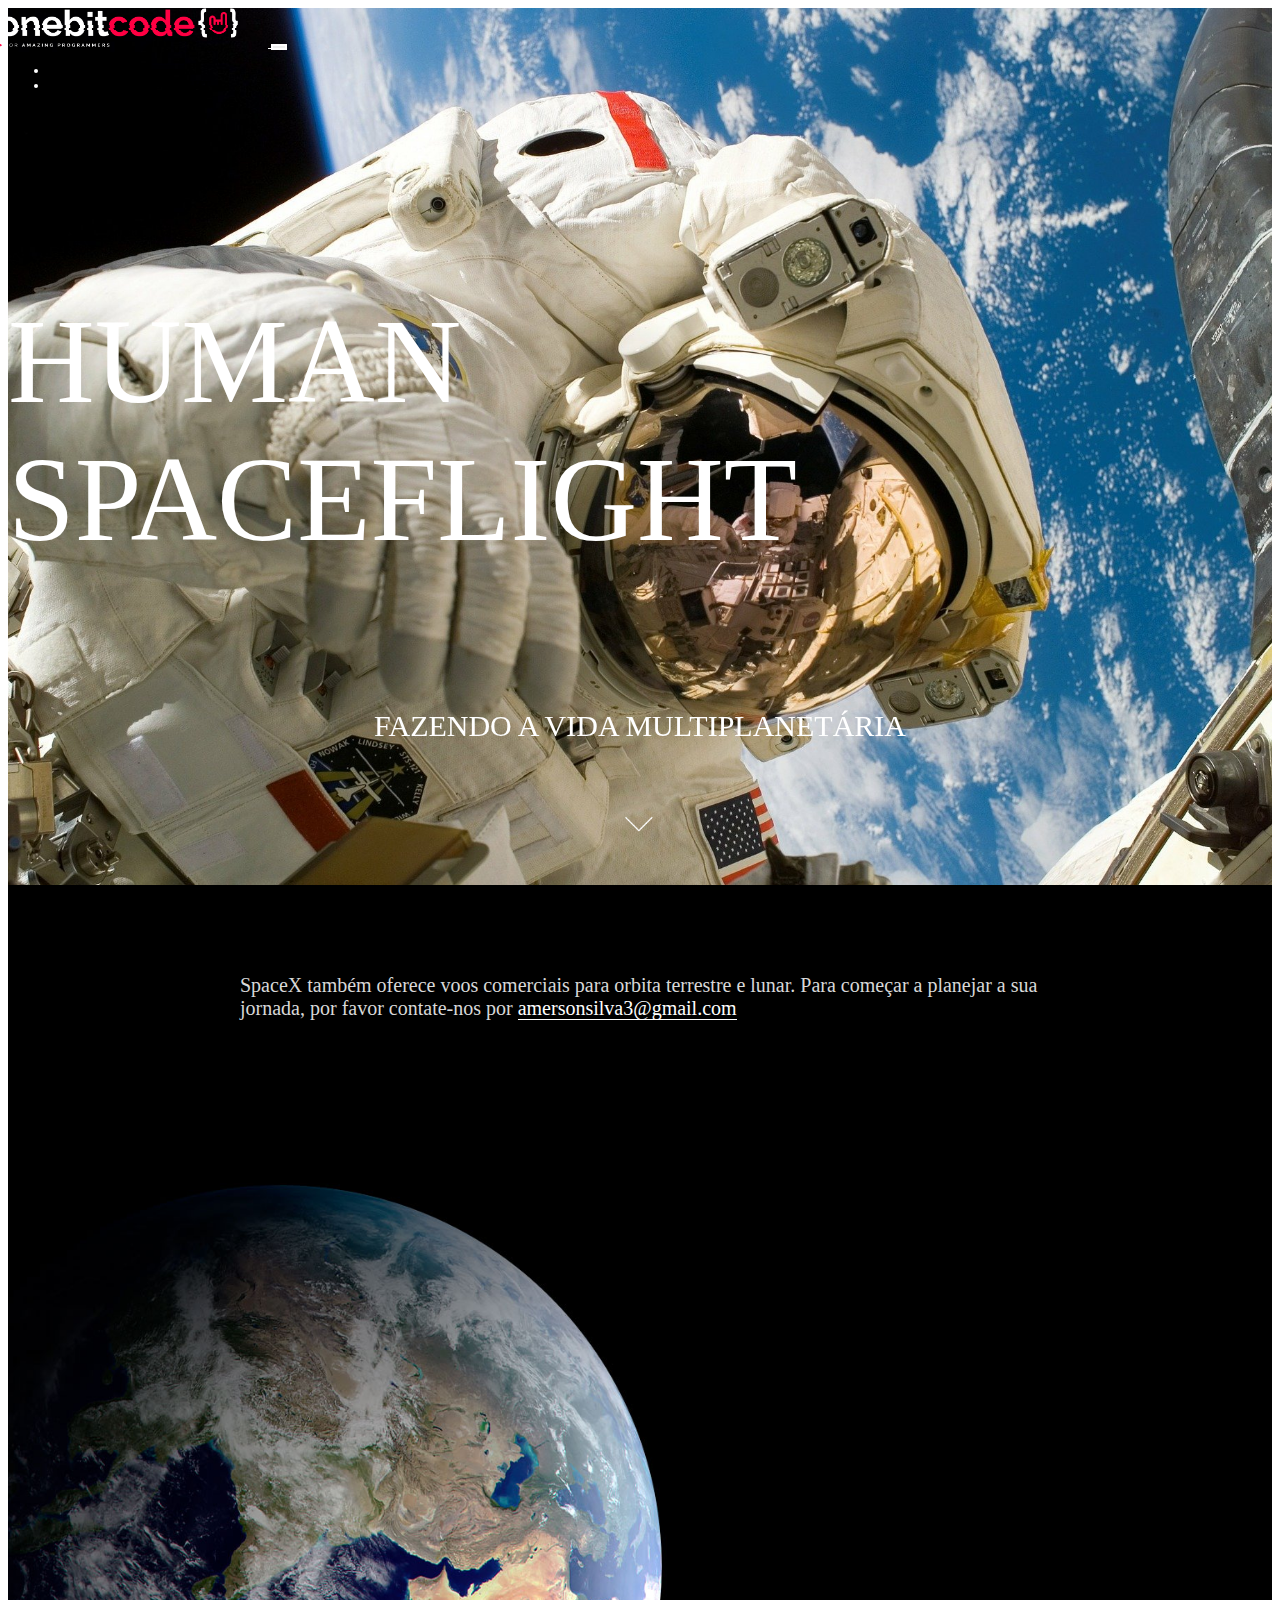
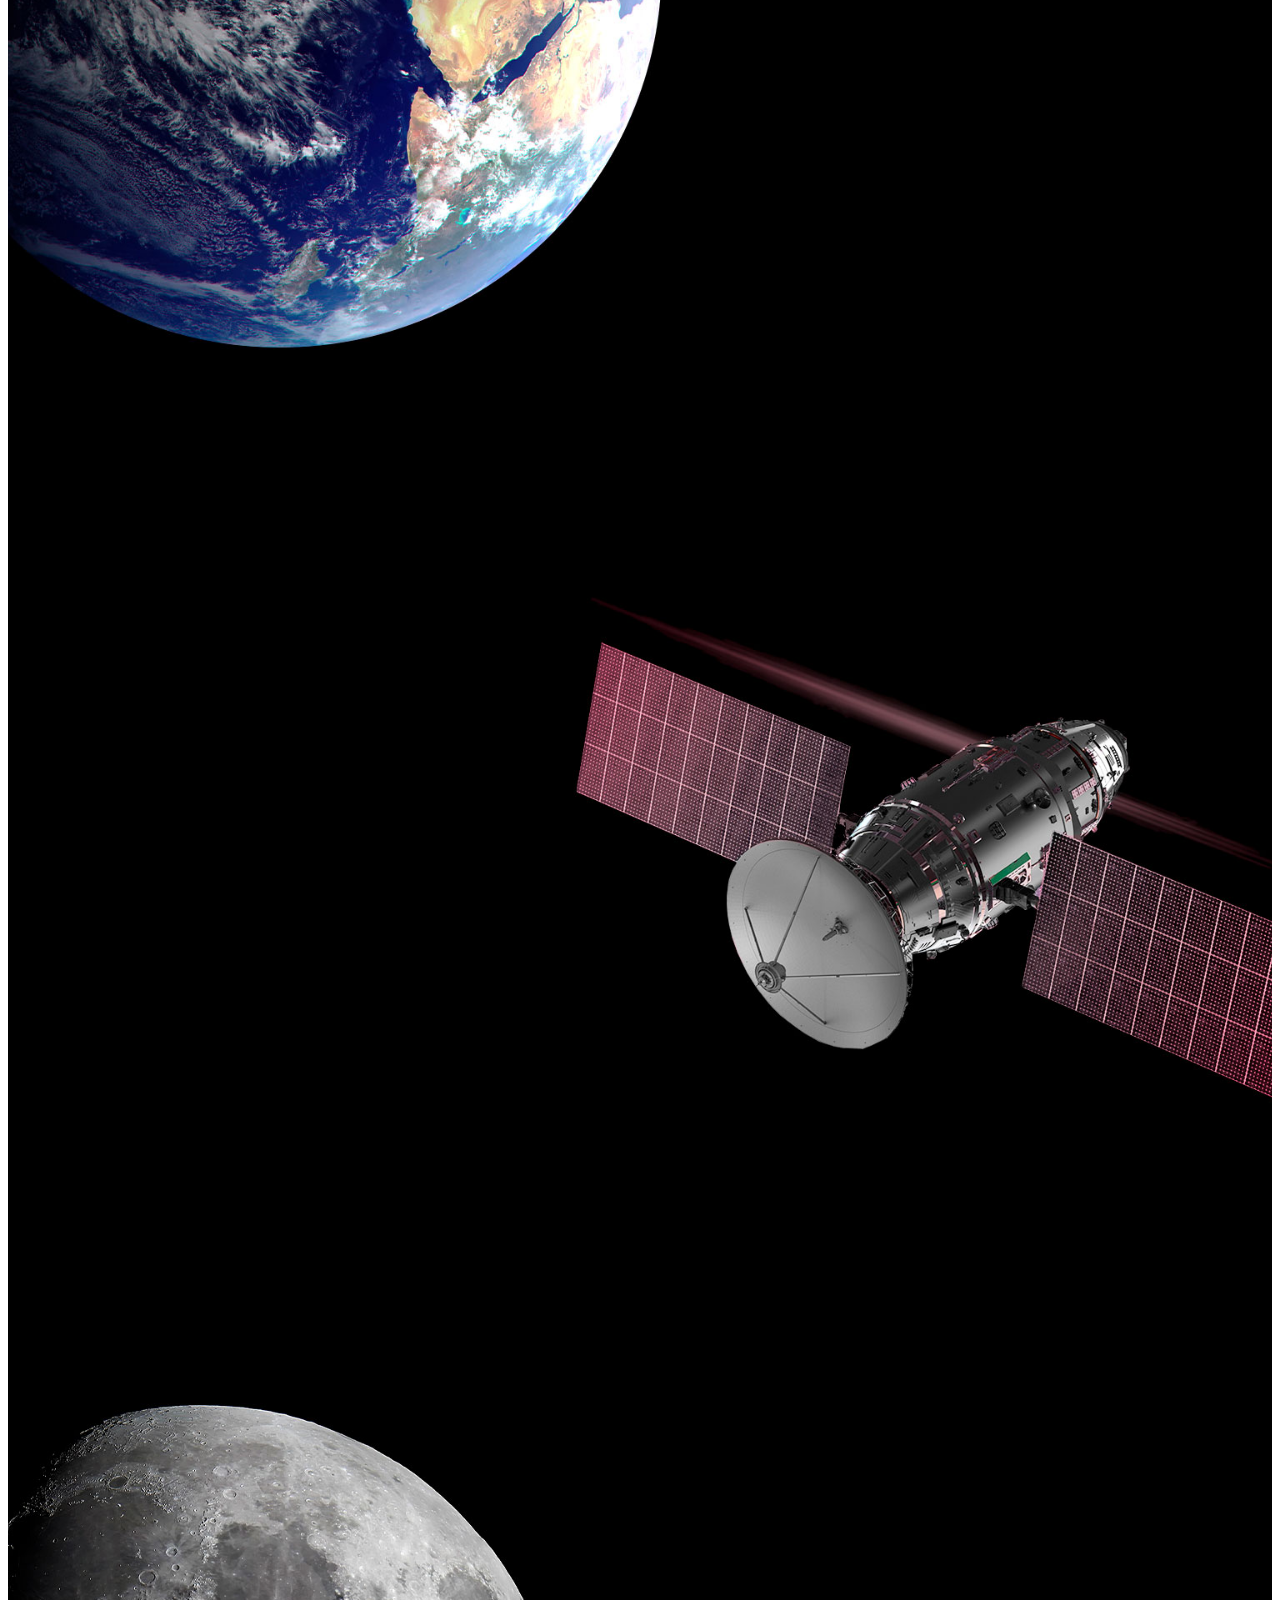
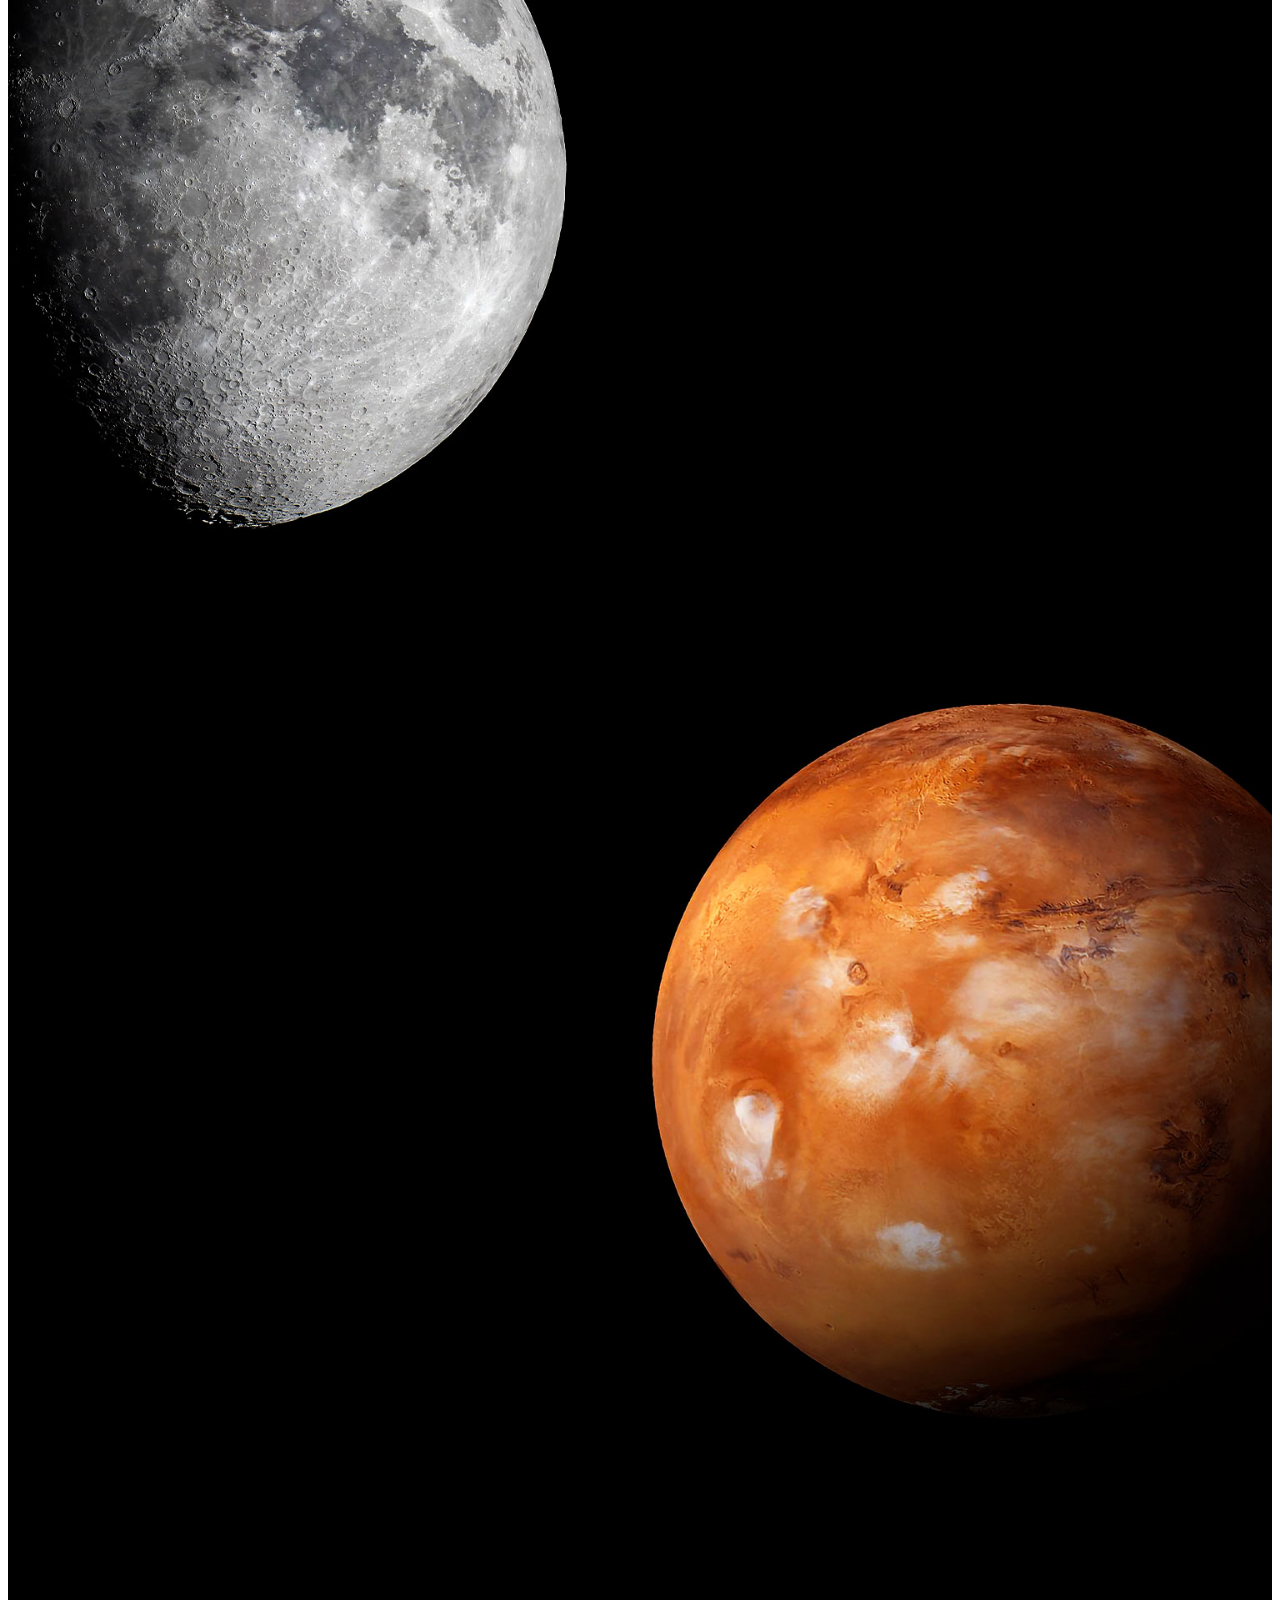
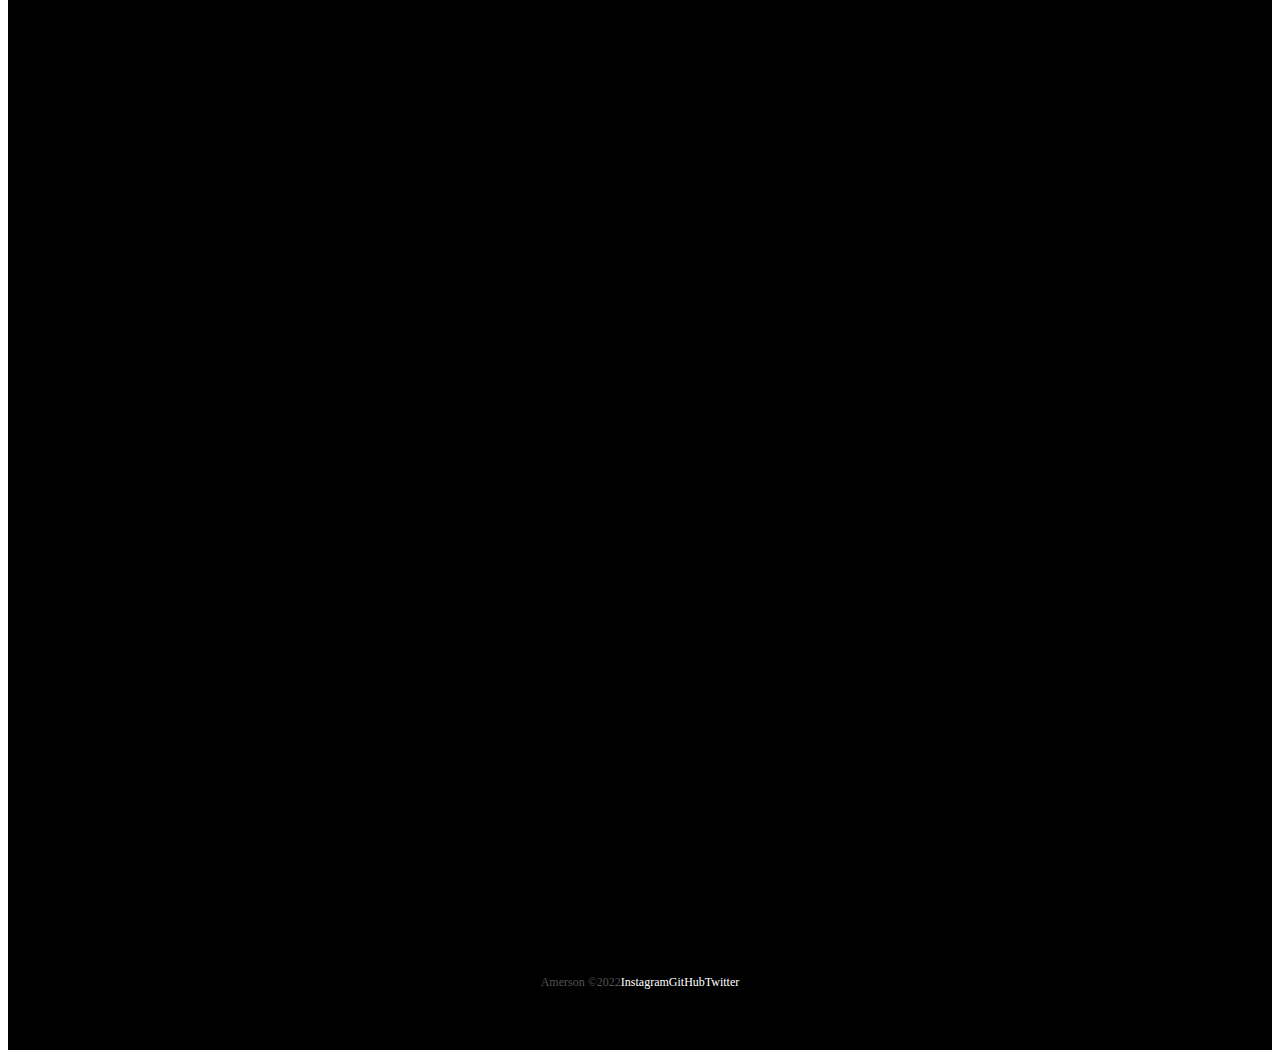
<file: humanSpace.html>
<!DOCTYPE html>
<html lang="pt-br">
  <head>
    <meta charset="UTF-8" />
    <meta http-equiv="X-UA-Compatible" content="IE=edge" />
    <meta name="viewport" content="width=device-width, initial-scale=1.0" />
    <title>OnebitX - HOME</title>

    <!-- Bootstrap css-->
    <!-- CSS only -->
    <link
      href="https://cdn.jsdelivr.net/npm/bootstrap@5.2.2/dist/css/bootstrap.min.css"
      rel="stylesheet"
      integrity="sha384-Zenh87qX5JnK2Jl0vWa8Ck2rdkQ2Bzep5IDxbcnCeuOxjzrPF/et3URy9Bv1WTRi"
      crossorigin="anonymous"
    />
    <!-- Link do css-->
    <link rel="stylesheet" href="./css/style.css" />
    <!-- Lib Text css-->
    <link href="https://unpkg.com/aos@2.3.1/dist/aos.css" rel="stylesheet">
    <!-- Favicon-->
    <link
      rel="shortcut icon"
      href="./images/favicon.png"
      type="./images/OnebitX"
    />
    
  </head>
  <body>

    <div class="container-fluid container00 container08">
      <div class="container" >
        <header class="header">
          <nav class="navbar navbar-expand-lg navbar-dark bg-transparent pt-4">
            <div class="container-fluid">
              <a href="/index.html">
                <img src="./images/logo-obc-2021-darkbg.png" alt="Lobo OBX" class="logoPc">
              </a>
                <button class="navbar-toggler" type="button" data-bs-toggle="collapse" data-bs-target="#navbarNav" aria-controls="navbarNav" aria-expanded="false" aria-label="Toggle navigation">
                <span class="navbar-toggler-icon"></span>
                </button>
              <div class="collapse navbar-collapse" id="navbarNav">
              <ul class="navbar-nav">
              <li class="nav-item">
              <a class="nav-link  navBlack" aria-current="page" href="/falcon9.html" id="navItem">FALCON 9</a>
              </li>
              <li class="nav-item ">
              <a class="nav-link navBlack " aria-current="page" href="/humanSpace.html" id="navItem">HUMAN SPACE FLIGHT</a>
              </li>
              </div>
          </nav>
        </header>
      </div>

      <div class="container text-center container01Content" data-aos="fade-down" data-bs-interval="25000">

        <p class="h1 titleHuman" id="launchComing">HUMAN SPACEFLIGHT</p>
        <p class="h1 subTitleHuman">FAZENDO A VIDA MULTIPLANETÁRIA</p>
    
          <img src="./images/home/arrowDown.gif" alt="arrowDown" class="arrowDown">
      </div>
    </div>
    
    <div class="container-fluid text-center  earthDesc">
      <p class="textDescEarth" >
        SpaceX também oferece voos comerciais para orbita terrestre e lunar. Para começar a planejar a sua jornada, por favor contate-nos por <a href="https://instagram.com/amerson_as?igshid=YmMyMTA2M2Y=" target="_blank" class="emailAmerson">amersonsilva3@gmail.com</a>

      </p>
    </div>
    <div class="container-fluid container00 container09" >
      <div class="containerRightContent" data-aos="fade-down-left" data-bs-interval="50000">
        <p>MISSÃO</p>
        <p class="h2 titleSection">ORBITA DA TERRA</p>
        <p class="subTitle">EXPERIMENTE O PLANETA AZUL A 300 KM DE ALTURA</p>
        <button type="button" class="btn btn-outline-light p-3 px-5">EXPLORAR</button>
      </div>
    </div>
    <div class="container-fluid container00 container10" >
      <div class="containerLeftContent" data-aos="fade-down-right" data-bs-interval="50000">
        <p>MISSÃO</p>
        <p class="h2 titleSection">ESTAÇÃO ESPACIAL</p>
        <p class="subTitle">TRANSPORTANDO HUMANOS PARA O LABORATÓRIO VOADOR NO CÉU</p>
        <button type="button" class="btn btn-outline-light p-3 px-5">EXPLORAR</button>
      </div>
    </div>
    <div class="container-fluid container00 container11" >
      <div class="containerRightContent" data-aos="fade-down-left" data-bs-interval="50000">
        <p>MISSÃO</p>
        <p class="h2 titleSection">LUA</p>
        <p class="subTitle">RETORNANDO HUMANOS PARA A NOSSA LUA VIZINHA</p>
        <button type="button" class="btn btn-outline-light p-3 px-5">EXPLORAR</button>
      </div>
    </div>
    <div class="container-fluid container00 container12" >
      <div class="containerLeftContent" data-aos="fade-down-right" data-bs-interval="50000">
        <p>MISSÃO</p>
        <p class="h2 titleSection">MARTE E ALÉM</p>
        <p class="subTitle">O CAMINHO PARA TORNAR A HUMANIDADE MULTIPLANETÁRIA</p>
        <button type="button" class="btn btn-outline-light p-3 px-5">EXPLORAR</button>
      </div>
    </div>

    <div class="container-fluid text-center downloadDesc">
      <p data-aos="zoom-in" data-bs-interval="10000">Para mais informações sobre os serviços entre em contato com <a href="https://instagram.com/amerson_as?igshid=YmMyMTA2M2Y=" target="_blank" class="emailAmerson">amersonsilva3@gmail.com</a></p>

      <button type="button" class="btn btn-outline-light p-3" data-aos="zoom-out-right" data-bs-interval="1500">GUIA DO USUÁRIO</button>
      <button type="button" class="btn btn-outline-light p-3" data-aos="zoom-out-left" data-bs-interval="1500">CAPACIDADES E SERVIÇOS</button>
    </div>

    <footer class="container-fluid footer">
      <span class="me-4 copyAmerson">Amerson &copy;2022</span>
      <a href="https://instagram.com/amerson_as?igshid=YmMyMTA2M2Y=" target="_blank" class="me-4">Instagram</a>
      <a href="https://github.com/AmersonAS" target="_blank" class="me-4">GitHub</a>
      <a href="https://twitter.com/amerson_silva" target="_blank">Twitter</a>
    </footer>
    <!--Bootstrap script-->
    <!-- JavaScript Bundle with Popper -->
    <script
      src="https://cdn.jsdelivr.net/npm/bootstrap@5.2.2/dist/js/bootstrap.bundle.min.js"
      integrity="sha384-OERcA2EqjJCMA+/3y+gxIOqMEjwtxJY7qPCqsdltbNJuaOe923+mo//f6V8Qbsw3"
      crossorigin="anonymous"
    ></script>
    <!-- Lib Text script
    -->
    <script src="https://unpkg.com/aos@next/dist/aos.js"></script>
  <script>
    AOS.init();
  </script>
  </body>
</html>
</file>
<file: css/style.css>
@import url(https://fonts.googleapis.com/css2?family=Rubik:wght@400;514&display=swap);
* {
  color: white;
}

.header {
  font-size: 12px;
  font-weight: bold;
}
.header #navItem:hover {
  color: #b9b9b9;
}
.header .navBlack {
  margin-left: 25px;
  color: black;
}

.container00 {
  min-height: 100vh;
  background-size: cover;
  background-repeat: no-repeat;
  background-position: center;
}

.arrowDown {
  display: inline-block;
  width: 90px;
  margin-top: 5px;
}

.logoPc {
  width: 240px;
  margin-left: -10px;
  margin-right: 30px;
}

#button {
  padding: 15px 35px;
  border: 2px solid white;
}

.downloadDesc {
  background-color: black;
  height: 85vh;
  padding-top: 240px;
}

.emailAmerson {
  text-decoration: none;
  border-bottom: 1px solid white;
  color: white;
}
.emailAmerson:hover {
  color: #b9b9b9;
  border-bottom: 1px solid #b9b9b9;
}

.footer {
  background-color: black;
  height: 15vh;
  font-size: 12px;
  font-weight: 500;
  display: flex;
  align-items: center;
  justify-content: center;
}
.footer a {
  text-decoration: none;
  color: white;
}
.footer a:hover {
  color: #b9b9b9;
}
.footer .copyAmerson {
  color: #555252;
}

@media (max-width: 405px) {
  .logoPc {
    width: 180px;
    margin-top: 15px;
  }
  .footer {
    font-size: 10px;
  }
}
@media (max-width: 350px) {
  .logoPc {
    width: 150px;
    margin-top: 15px;
  }
}
@media (max-width: 449px) {
  .downloadDesc button {
    margin: 10px 0px;
  }
}
.container00.container01 {
  background-image: url(../../images/home/01.jpg);
}
.container00.container02 {
  background-image: url(../../images/home/03.jpg);
}
.container00.container03 {
  background-image: url(../../images/home/02.gif);
}
.container00.container04 {
  background-image: url(../../images/home/04.jpg);
}

.titlePadding {
  padding-top: 200px;
}

.shortTitle {
  width: 550px;
  margin-bottom: -25px;
}

.mediumTitle {
  width: 650px;
  margin-bottom: 25px;
}

@media (max-width: 750px) {
  .titlePadding {
    padding-top: 120px;
  }
  .shortTitle,
.mediumTitle {
    width: auto;
    font-size: 50px;
  }
}
@media (max-width: 380px) {
  .shortTitle,
.mediumTitle {
    width: auto;
    font-size: 40px;
  }
}
.container00.container05 {
  background-image: url(../../images/falcon9/01.jpg);
}
.container00.container06 {
  background-image: url(../../images/falcon9/02.jpg);
}
.container00.carrossel01 {
  background-image: url(../../images/falcon9/03.jpg);
}
.container00.carrossel02 {
  background-image: url(../../images/falcon9/04.jpg);
}
.container00.carrossel03 {
  background-image: url(../../images/falcon9/05.jpg);
}
.container00.carrossel04 {
  background-image: url(../../images/falcon9/06.jpg);
}
.container00.carrossel05 {
  background-image: url(../../images/falcon9/07.jpg);
}
.container00.container07 {
  background-image: url(../../images/falcon9/08.jpg);
}

.titleFalcon9 {
  font-size: 90px;
  font-family: "Rubik", sans-serif;
  font-weight: 514;
}

.numbers {
  background-color: black;
  height: 40vh;
  display: flex;
  flex-direction: column;
  justify-content: center;
}
.numbers .titleNumb {
  font-size: 90px;
}
.numbers .subTitleNumb {
  font-size: 20px;
}

.falcon9Desc {
  font-size: 22px;
  width: 640px;
  line-height: 50px;
}

.containerFalcon9Desc {
  display: grid;
  height: 90vh;
  align-items: center;
  justify-content: left;
}

#overViewPosition {
  width: 500px;
  margin-left: 13%;
  padding-top: 15%;
}

.carrosselSlide img {
  height: 100vh;
}

.carrosselText {
  background-color: black;
}

button {
  border: 2px solid white;
  margin-right: 10px;
}

@media (max-width: 768px) {
  .numbers .titleNumb {
    font-size: 80px;
  }
  .numbers .subTitleNumb {
    font-size: 18px;
  }
  #overViewPosition {
    padding-top: 35%;
  }
  .falcon9Desc {
    width: auto;
  }
}
@media (max-width: 575px) {
  .numbers {
    height: 60vh;
  }
  #overViewPosition {
    width: auto;
    margin-left: auto;
  }
}
@media (max-width: 375px) {
  .titleFalcon9 {
    font-size: 50px;
  }
  .falcon9Desc {
    font-size: 18px;
    line-height: auto;
  }
  .subTitleFalcon {
    font-size: 16px;
  }
}
.container00.container08 {
  margin-bottom: -30px;
  background-image: url(../../images/humanFlight/01.jpg);
}
.container00.container09 {
  background-image: url(../../images/humanFlight/02.jpg);
}
.container00.container10 {
  background-image: url(../../images/humanFlight/03.jpg);
}
.container00.container11 {
  background-image: url(../../images/humanFlight/04.jpg);
}
.container00.container12 {
  background-image: url(../../images/humanFlight/05.jpg);
}

.container01Content {
  height: 90vh;
  display: flex;
  flex-direction: column;
  justify-content: center;
  align-items: center;
}
.container01Content .titleHuman {
  font-size: 120px;
}
.container01Content .subTitleHuman {
  margin-top: 20px;
  margin-bottom: 50px;
  font-size: 30px;
  font-weight: 300;
}

.earthDesc {
  background-color: black;
  height: 25vh;
  display: flex;
  align-items: center;
  justify-content: center;
}

.textDescEarth {
  color: #d8d8d8;
  font-weight: 400;
  font-size: 20px;
  width: 800px;
}

.containerRightContent {
  margin-left: 55%;
  padding-top: 15%;
}

.containerLeftContent {
  margin-left: 5%;
  padding-top: 15%;
}

.titleSection {
  font-size: 60px;
  font-weight: bold;
}

.subTitle {
  font-weight: 300;
  margin-bottom: 40px;
}

@media (max-width: 768px) {
  .container01Content .titleHuman {
    font-size: 90px;
  }
  .container01Content img {
    width: 150px;
  }
  .containerRightContent {
    margin-left: 15%;
  }
  .containerLeftContent {
    margin-left: 15%;
  }
  .textDescEarth {
    color: #d8d8d8;
    width: auto;
    font-weight: 400;
    font-size: 18px;
  }
}
@media (max-width: 610px) {
  .container01Content .titleHuman {
    font-size: 60px;
  }
  .container01Content .subTitleHuman {
    font-size: 24px;
  }
  .containerRightContent {
    margin-left: 5%;
  }
  .containerLeftContent {
    margin-left: 5%;
  }
  .titleSection {
    font-size: 50px;
  }
}
@media (max-width: 380px) {
  .container01Content img {
    width: 100px;
  }
  .container01Content .titleHuman {
    font-size: 20px;
  }
}

/*# sourceMappingURL=style.css.map */
</file>
